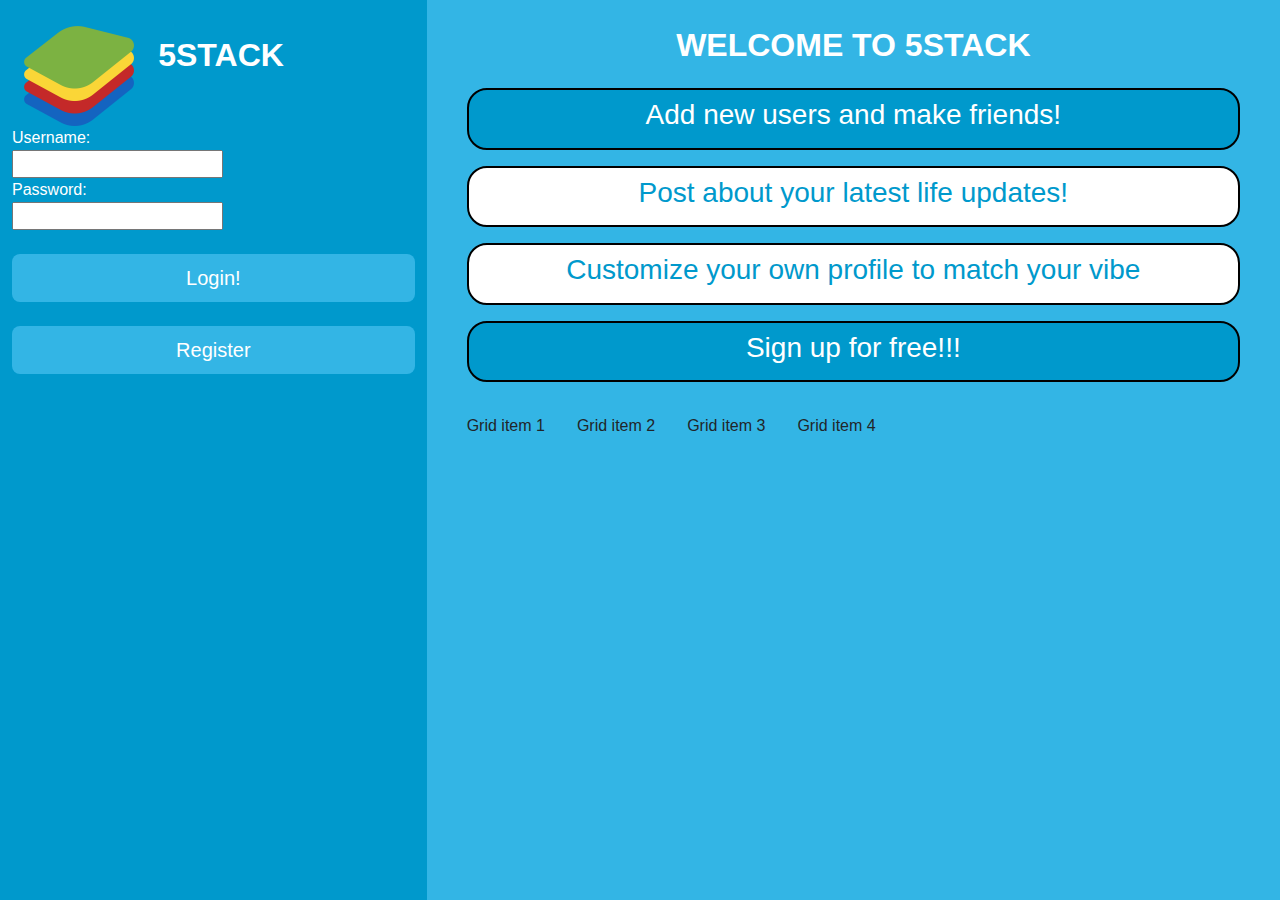
<file: index.html>
<!DOCTYPE html>

<html lang="en">

    <head>
        <bmeta charset="UTF-8">
        <title>5Stack - Welcome Page</title> 
        <!-- Author: Nick Kew, 000810762 -->
        
        <!-- Basic Bootstrap Link -->
        <link rel="stylesheet" href="https://cdn.jsdelivr.net/npm/bootstrap@5.2.3/dist/css/bootstrap.min.css"
            crossorigin="anonymous">
        <!-- Bootstrap Icons -->    
        <link rel="stylesheet" href="https://cdn.jsdelivr.net/npm/bootstrap-icons@1.10.3/font/bootstrap-icons.css">
        <style>
        * {
            box-sizing: border-box;
            margin: 0;
            padding: 0;
        }
        </style>
        <link rel="stylesheet" href="styles.css">
        <!-- <link href="styles.css" rel="stylesheet" type="text/css"> -->
        
    </head>
    
    <body>

        <div class="container-fluid">
            <div class="row">
                <div class="col-4" id="leftbox">
                    <!-- Left Menu Bar-->
                    
                    <!-- The Logo and Name -->
                    <div class="container-fluid">
                        <div class="row">
                            <div class="col-4">
                                <div>
                                    <img src="assets/images/BlueStacks_Logo2.png" alt="The Logo for 5Stack" id="logobox">
                                    
                                </div>
                            </div>
                            <div class="col-8" id="titlebox"> 
                                <h2>5STACK</h2>
                            </div>
                            
                        </div>
                    </div>

                    <!-- Login Button and Form-->

                    
                    <!-- Login Form -->
                    <div class = "loginform">
                        <form action="/action_page.php">
                            <label>Username:</label><br>
                            <input type="text" id="username" name="username"><br>
                            <label>Password:</label><br>
                            <input type="password" id="password" name="password"><br><br>
                        
                            <input type="submit" id = "loginbutton" value="Login!" class="btn btn-lg">
                            
                        </form>
                    </div>
                    <br>
                    



                    <!-- Register Button -->
                    <button type="button" id = "registerbutton" class="btn btn-lg">Register</button>



                <!-- End of Left Menu Bar -->
                </div>
                
                <div class="col-8" id="middlebox">
                <!-- Right Menu Bar -->
                   
                    
                    <div class="container-fluid text-center">
                        <div class="row">
                            <div class="col">
                                <h2>WELCOME TO 5STACK</h2>
                            </div>
                        </div>
                        
                        <!-- <div class = "grid-container">
                        <div class="col-sm-6">
                            <div class="firstbubble">
                                <h3>Add new users and make friends!</h3>
                            </div>
                        </div>

                        <div class="col-sm-6">
                            <div class="secondbubble">
                                <h3>Customize your own profile to match your vibe</h3>
                            </div>
                        </div>
                        
                        <div class="co-sm-6">
                            <div class="secondbubble">
                                <h3>Customize your own profile to match your vibe</h3>
                            </div>
                        </div>

                        <div class="col-sm-6">
                            <div class="firstbubble">
                                <h3>Sign up for free!!!</h3>
                            </div>
                        </div>

                        </div> -->


                        <!-- <div class="grid gap-3">
                            <div class="row">
                                <div class="p-2 g-col-6">
                                    <div class="firstbubble">
                                        <h3>Add new users and make friends!</h3>
                                    </div>
                                </div>
                                <div class="p-2 g-col-6">
                                    <div class="secondbubble">
                                        <h3>Post about your latest life updates!</h3>
                                    </div>
                                </div>
                            </div>
    
                            <div class="row">
                                <div class="p-2 g-col-6">
                                    <div class="secondbubble">
                                        <h3>Customize your own profile to match your vibe</h3>
                                    </div>
                                </div>
                                <div class="p-2 g-col-6">
                                    <div class="firstbubble">
                                        <h3>Sign up for free!!!</h3>
                                    </div>
                                </div>
                            </div>
                        </div> -->
                        
                        <div class="mx-auto p-2">
                            <div class="grid gap-3">
                                <div class="welcomebubbles">
                                    
                                    <div class="p-2 g-col-6">
                                        <div class="firstbubble">
                                            <h3>Add new users and make friends!</h3>
                                        </div>
                                    </div>
                                
                                    <div class="p-2 g-col-6">
                                        <div class="secondbubble">
                                            <h3>Post about your latest life updates!</h3>
                                        </div>
                                    </div>
                                    
                                    <div class="p-2 g-col-6">
                                        <div class="secondbubble">
                                            <h3>Customize your own profile to match your vibe</h3>
                                        </div>
                                    </div>
                                    
                                    <div class="p-2 g-col-6">
                                        <div class="firstbubble">
                                            <h3>Sign up for free!!!</h3>
                                        </div>
                                    </div>

                                </div>
                            </div>
                        </div>

                        <div class="mx-auto p-2">
                            <div class="grid gap-3 row-gap-3" id="testclass">
                                <div class="p-2 g-col-6">Grid item 1</div>
                                <div class="p-2 g-col-6">Grid item 2</div>
                                <div class="p-2 g-col-6">Grid item 3</div>
                                <div class="p-2 g-col-6">Grid item 4</div>
                            </div>
                        </div>
                        
                        
                    </div>
                    
                <!-- End of Right Menu Bar -->
                </div>
            </div>
        </div>

    
    </body>
</html>
</file>
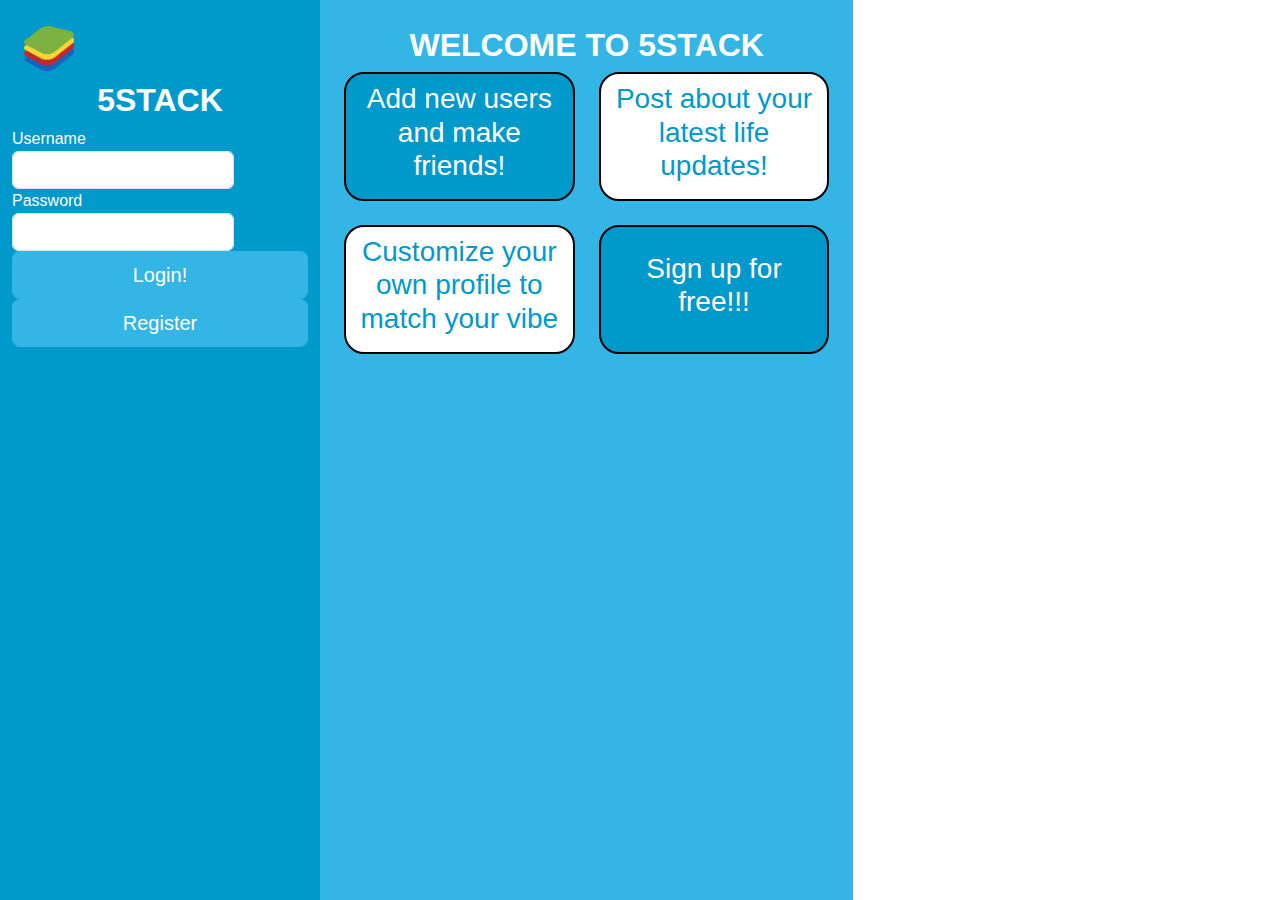
<file: frontend/website/index.html>
<!DOCTYPE html>
<html lang="en">

    <head>
        <bmeta charset="UTF-8">
        <title>5Stack - Welcome Page</title> 
        
        <!-- Basic Bootstrap Link -->
        <link rel="stylesheet" href="https://cdn.jsdelivr.net/npm/bootstrap@5.2.3/dist/css/bootstrap.min.css"
            crossorigin="anonymous">
        <!-- Bootstrap Icons -->    
        <link rel="stylesheet" href="https://cdn.jsdelivr.net/npm/bootstrap-icons@1.10.3/font/bootstrap-icons.css">

        <link rel="stylesheet" href="styles.css">
        
    </head>
    
    <body>

        <div class="container-fluid">
            <div class="row">
                <div class="col-3" id="leftbox">
                    <!-- Left Menu Bar-->
                    
                    <!-- The Logo and Name -->
                    <div class="container-fluid" id="logonamebox">
                        
                        <div id="logo">
                            <img src="..\..\assets\images\BlueStacks_Logo2.png" alt="The Logo for 5Stack" id="logobox" height="50px" width="50px">   
                        </div>

                        <div id="titlebox"> 
                            <h2>5STACK</h2>
                        </div>

                    </div>

                    <!-- Login Button and Form-->

                    
                    <!-- Login Form -->
                    <div class = "loginform">
                        <form action="/action_page.php">
                            <label for="username" class="loginLabels">Username</label>
                            <input type="text" id="username" class="form-control" name="username">
                            
                            <label for="password" class="loginLabels">Password</label>
                            <input type="password" id="password" class="form-control" name="password">
                            <!-- <label id="passwordLoginStatus"></label> -->
                        
                            <input type="submit" id="loginbutton" value="Login!" class="btn btn-lg">
                            
                        </form>
                    </div>
                    

                    <!-- Register Button -->
                    <a href="registerationPage.html"><button type="button" id="registerbutton" class="btn btn-lg">Register</button></a>



                <!-- End of Left Menu Bar -->
                </div>
                
                <div class="col-5" id="middlebox">
                <!-- Middle Menu Bar -->
                   
                    
                    <div class="container text-center">
                        <div class="row">
                            <div class="col">
                                <h2>WELCOME TO 5STACK</h2>
                            </div>
                        </div>
                        
                        <div class="row row-cols-1 row-cols-md-2 justify-content-between md-4">
                            <div class="col mb-4">
                                <div class="firstbubble">
                                    <h3>Add new users and make friends!</h3>
                                </div>
                            </div>
                                
                            <div class="col mb-4">
                                <div class="secondbubble">
                                    <h3>Post about your latest life updates!</h3>
                                </div>
                            </div>
                        </div>
                        
                        <div class="row row-cols-1 row-cols-md-2 justify-content-between">
                            <div class="col mb-4">
                                <div class="secondbubble">
                                    <h3>Customize your own profile to match your vibe</h3>
                                </div>
                            </div>
                            
                            <div class="col mb-4">
                                <div class="firstbubble">
                                    <h3>Sign up for free!!!</h3>
                                </div>
                            </div>
                        </div>                     
                        
                    </div>

                <!-- End of Middle Menu Bar -->
                </div>


                <div class="col-4" id="rightbox">
                <!-- Right Menu Bar -->
    
                
                        
                <!-- End of Right Menu Box -->
                </div>


            </div>
        </div>

    
    </body>
</html>
</file>
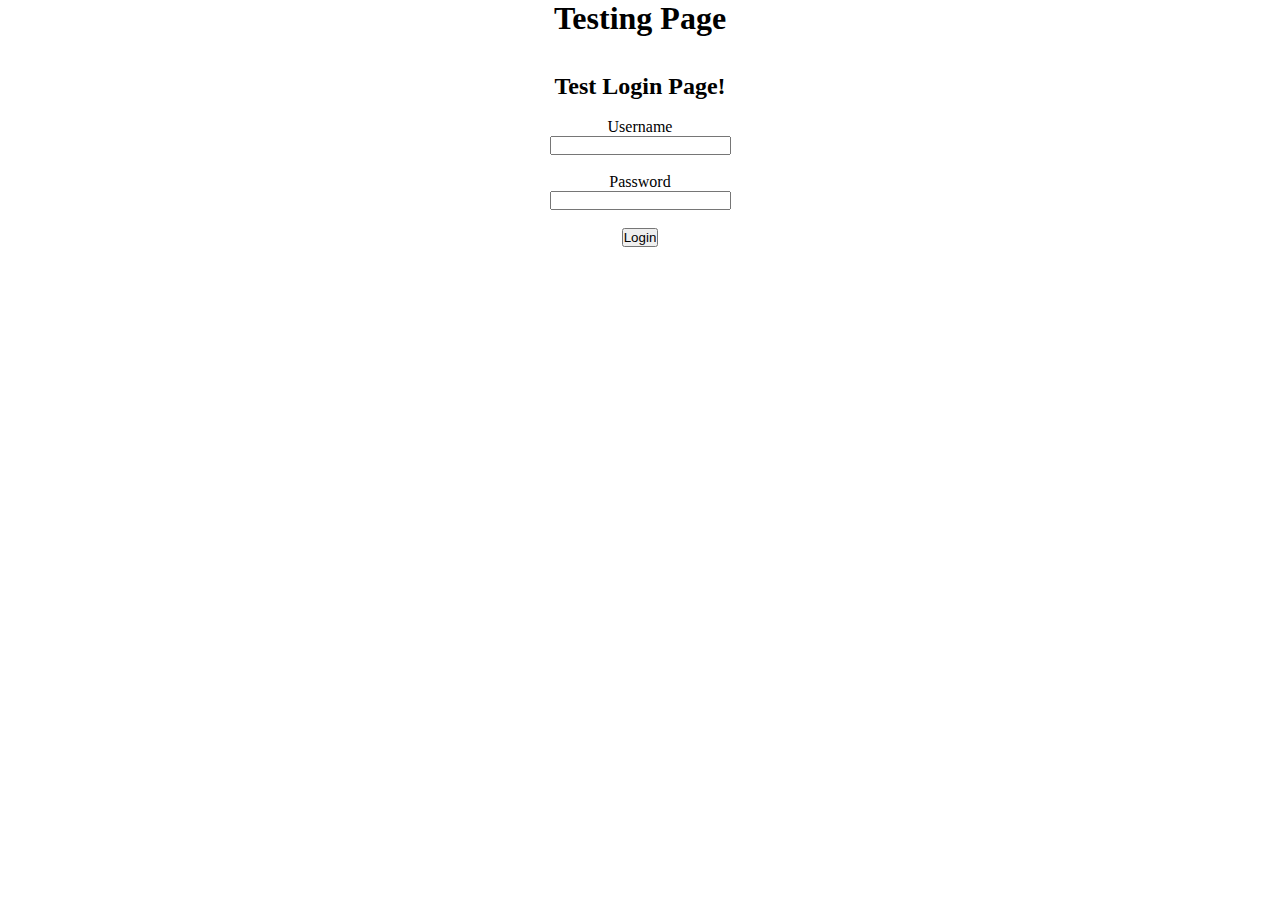
<file: loginPage.html>
<!DOCTYPE html>

<html lang="en">

    <head>
        <bmeta charset="UTF-8">
        <title>Sandy and Leslie's Apartment</title> 
        <!-- Author: Nick Kew, 000810762 -->
        <style>
        * {
            box-sizing: border-box;
            margin: 0;
            padding: 0;
        }
        </style>
        <!-- <link href="apartment_layout.css" rel="stylesheet" type="text/css">
        <link href="mobile.css" rel="stylesheet" type="text/css"> -->
        
    </head>
    
    <body>
        <div style="text-align: center;">
            <h1>Testing Page</h1>
            <br><br>
        </div>
        
        <div class = "loginForm" style="text-align: center;">
            <h2>Test Login Page!</h2>
            
            <br>

            <form>
                <label>Username</label><br>
                <input type="text" id="username" name="username">
                <br><br>
                <label>Password</label><br>
                <input type="password" id="password" name="password">
                <br><br>
                <input type="submit" name="loginButton" value="Login">
            </form>
            
            <br>

        </div>
    </body>
</html>
</file>
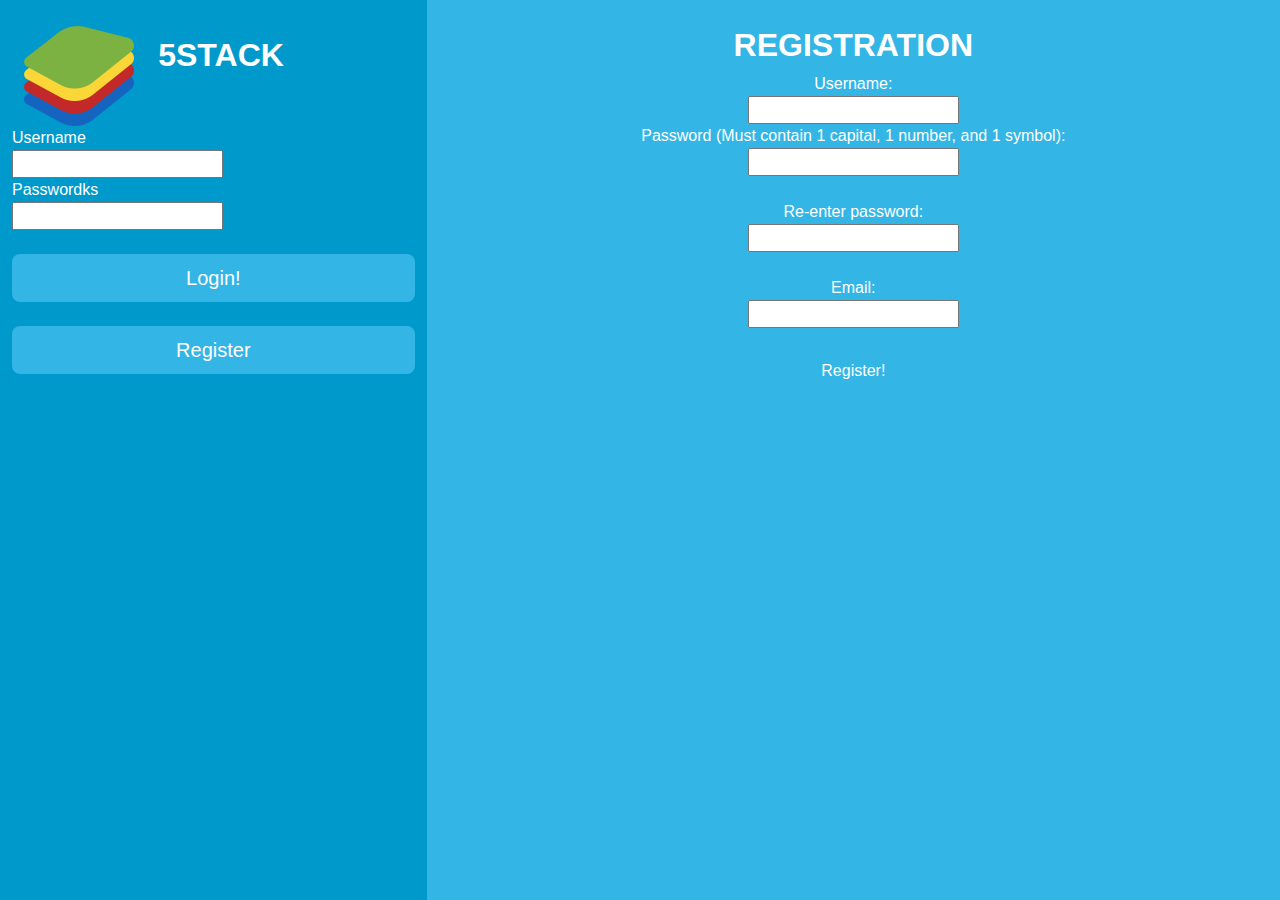
<file: registerationPage.html>
<!DOCTYPE html>

<html lang="en">

    <head>
        <bmeta charset="UTF-8">
        <title>5Stack - Welcome Page</title> 
        <!-- Author: Nick Kew, 000810762 -->
        
        <!-- Basic Bootstrap Link -->
        <link rel="stylesheet" href="https://cdn.jsdelivr.net/npm/bootstrap@5.2.3/dist/css/bootstrap.min.css"
            crossorigin="anonymous">
        <!-- Bootstrap Icons -->    
        <link rel="stylesheet" href="https://cdn.jsdelivr.net/npm/bootstrap-icons@1.10.3/font/bootstrap-icons.css">
        <style>
        * {
            box-sizing: border-box;
            margin: 0;
            padding: 0;
        }
        </style>
        <link rel="stylesheet" href="styles.css">
        <!-- <link href="styles.css" rel="stylesheet" type="text/css"> -->
        
    </head>
    
    <body>

        <div class="container-fluid">
            <div class="row">
                <div class="col-4" id="leftbox">
                    <!-- Left Menu Bar-->
                    
                    <!-- The Logo and Name -->
                    <div class="container-fluid">
                        <div class="row">
                            <div class="col-4">
                                <div>
                                    <img src="assets/images/BlueStacks_Logo2.png" alt="The Logo for 5Stack" id="logobox">
                                    
                                </div>
                            </div>
                            <div class="col-8" id="titlebox"> 
                                <h2>5STACK</h2>
                            </div>
                            
                        </div>
                    </div>

                    <!-- Login Button and Form-->

                    
                    <!-- Login Form -->
                    <div class = "loginform">
                        <form action="/action_page.php">
                            <label>Username</label><br>
                            <input type="text" id="username" name="username"><br>
                            <label>Passwordks</label><br>
                            <input type="password" id="password" name="password"><br><br>
                        
                            <input type="submit" id = "loginbutton" value="Login!" class="btn btn-lg">
                            
                        </form>
                    </div>
                    <br>
                    



                    <!-- Register Button -->
                    <button type="button" id = "registerbutton" class="btn btn-lg">Register</button>



                <!-- End of Left Menu Bar -->
                </div>
                
                <div class="col-8" id="middlebox">
                <!-- Right Menu Bar -->
                   
                    
                    <div class="container-fluid text-center">
                        <div class="row">
                            <div class="col">
                                <h2>REGISTRATION</h2>
                            </div>
                        </div>
                        <div class = "registerationform">
                            <form action="/action_page.php">
                                <label>Username:</label><br>
                                <input type="text" id="username" name="username"><br>
                                <label>Password (Must contain 1 capital, 1 number, and 1 symbol):</label><br>
                                <input type="password" id="password1" name="password1"><br><br>
                                <label> Re-enter password:</label><br>
                                <input type="password" id="password2" name="password2"><br><br>
                                <label>Email:</label><br>
                                <input type="email" id="email" name="email"><br><br>
                                <input type="submit" id = "loginbutton" value="Register!" class="btn btn-md">
                            </form>
                        </div>
                        
                        
                        
                        
                    </div>
                    
                <!-- End of Right Menu Bar -->
                </div>
            </div>
        </div>

    
    </body>
</html>
</file>
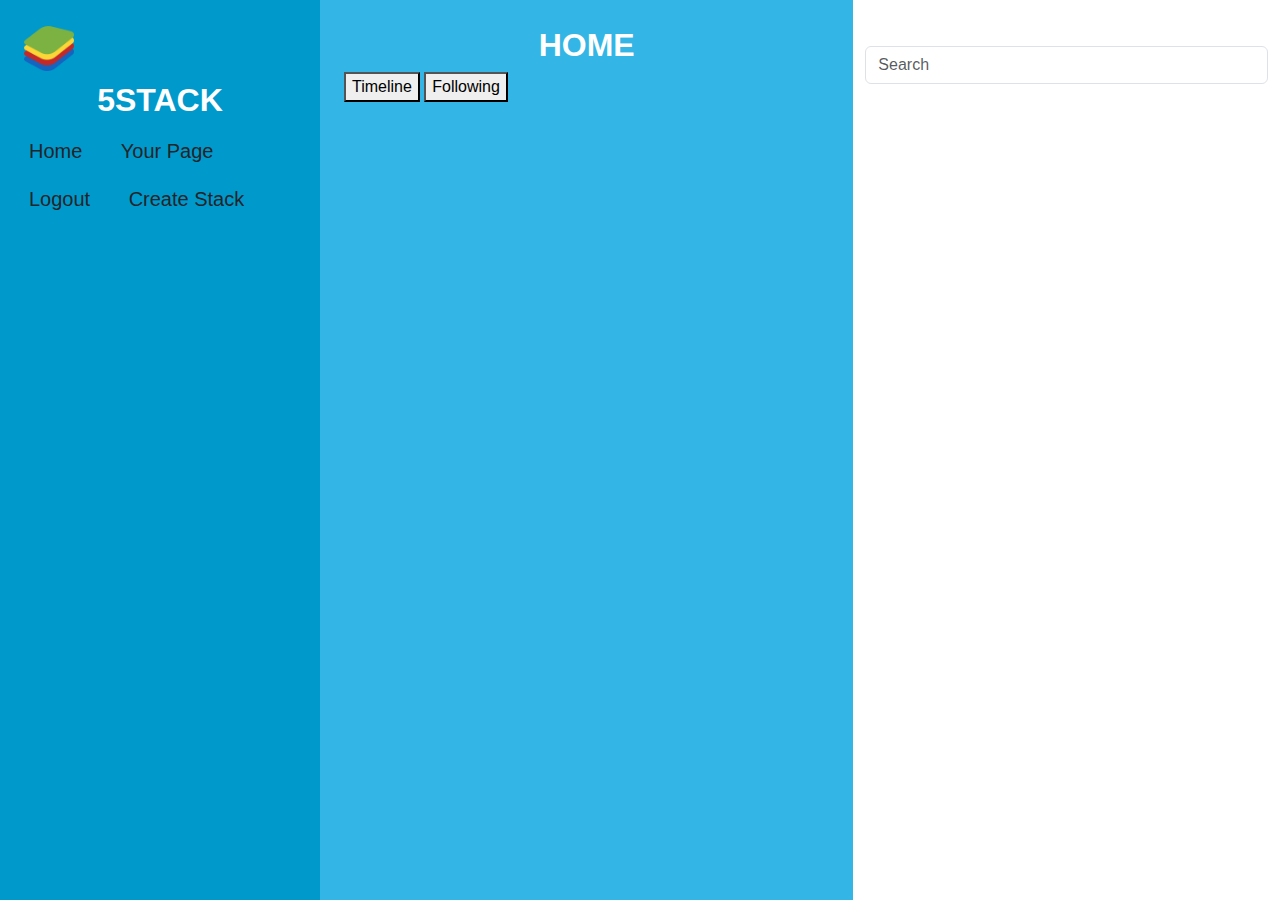
<file: frontend/website/home.html>
<!DOCTYPE html>
<html lang="en">

    <head>
        <meta charset="UTF-8">
        <title>5Stack - Home Page</title> 

        
        <!-- Basic Bootstrap Link -->
        <link rel="stylesheet" href="https://cdn.jsdelivr.net/npm/bootstrap@5.2.3/dist/css/bootstrap.min.css"
            crossorigin="anonymous">
        <!-- Bootstrap Icons -->    
        <link rel="stylesheet" href="https://cdn.jsdelivr.net/npm/bootstrap-icons@1.10.3/font/bootstrap-icons.css">
        
        <link rel="stylesheet" href="styles.css">
        
    </head>
    
    <body>

        <div class="container-fluid">
            <div class="row">
                <!-- Menu Row -->
                <div class="col-3" id="leftbox">
                    <!-- Left Menu Bar-->

                    <!-- The Logo and Name -->
                    <div class="container-fluid" id="logonamebox">
                        
                        <div id="logo">
                            <img src="..\..\assets\images\BlueStacks_Logo2.png" alt="The Logo for 5Stack" id="logobox" height="50px" width="50px">   
                        </div>

                        <div id="titlebox"> 
                            <h2>5STACK</h2>
                        </div>

                    </div>

                    <div class="leftbarbuttonscontainer">
                        <!-- Home Button -->
                        <button type="button" id="homebutton" class="btn btn-lg" onclick="window.location.href = 'file:///C:/XAMPP/htdocs/Portfolio-Project/frontend/website/index.html' ">
                            Home
                        </button>
                        
                        <!-- Your Page Button -->
                        <button type="button" id="yourpagebutton" class="btn btn-lg" onclick="window.location.href = 'file:///C:/XAMPP/htdocs/Portfolio-Project/frontend/website/index.html' ">
                            Your Page
                        </button>
                        
                        <!-- Logout Button -->
                        <button type="button" id="logoutbutton" class="btn btn-lg" onclick="window.location.href = 'file:///C:/XAMPP/htdocs/Portfolio-Project/frontend/website/index.html' ">
                            Logout
                        </button>
                        
                        
                        <!-- Create Stack Button -->
                        <button type="button" id="createstackbutton" class="btn btn-lg" onclick="window.location.href = 'file:///C:/XAMPP/htdocs/Portfolio-Project/frontend/website/index.html' ">
                            Create Stack
                        </button>
                    </div>



                <!-- End of Left Menu Bar -->
                </div>
                
                <div class="col-5" id="middlebox">
                <!-- Middle Menu Bar -->
                   
                    
                    <div class="container-fluid">
                        <div class="row">
                            <div class="col">
                                <h2>HOME</h2>
                            </div>
                        </div>

                        <div class="homebuttoncontainer">
                            <button type="button" id="timelinebutton" onclick="window.location.href = 'file:///C:/XAMPP/htdocs/Portfolio-Project/frontend/website/index.html' ">
                                Timeline
                            </button>
                            
                            <button type="button" id="followingbutton" onclick="window.location.href = 'file:///C:/XAMPP/htdocs/Portfolio-Project/frontend/website/index.html' ">
                                Following
                            </button>
                        </div>
        
                        
                    </div>
                    
                <!-- End of Middle Menu Bar -->
                </div>

                <div class="col-4" id="rightbox">
                <!-- Right Menu Bar -->

                <h2>SEARCH</h2>
                <form action="searchPage.html">
                    <input type="text" id="search" class="form-control" name="search" placeholder="Search">
                </form>
                    
                <!-- End of Right Menu Box -->
                </div>
            <!-- End of Menu Row  -->
            </div>
        </div>

    
    </body>
</html>
</file>
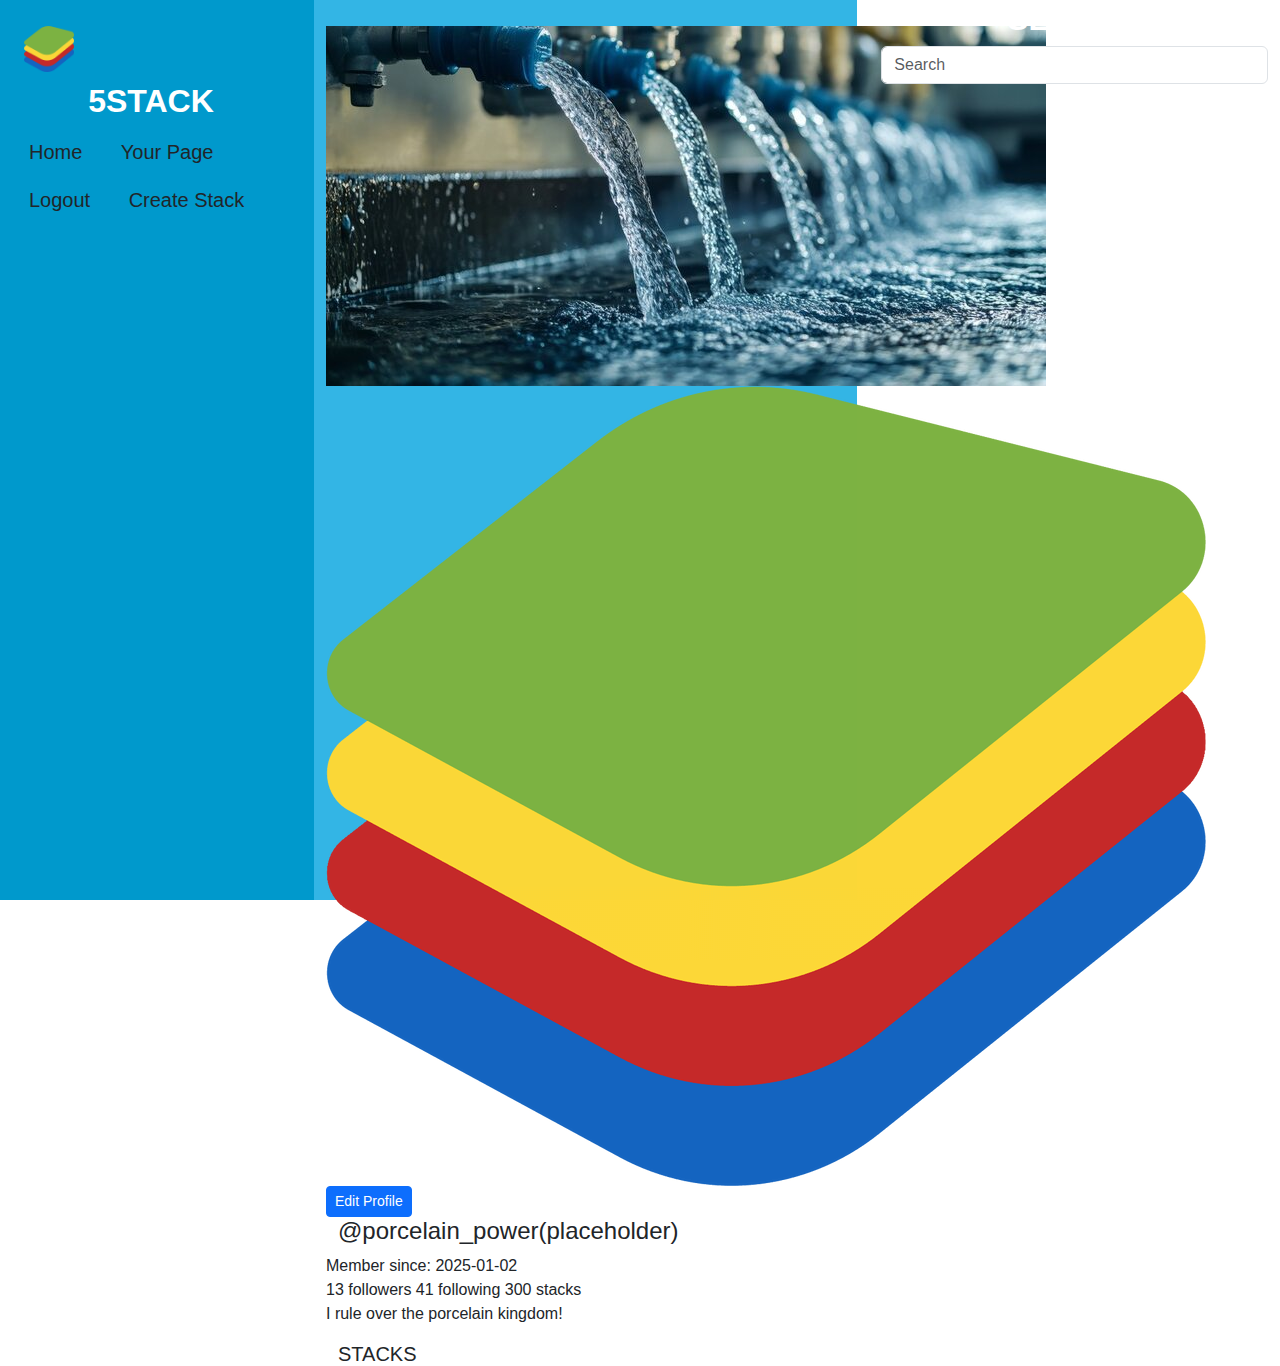
<file: frontend/website/myprofile.html>
<!DOCTYPE html>
<html lang="en">

    <head>
        <meta charset="UTF-8">
        <title>5Stack - Welcome Page</title> 


        <!-- Basic Bootstrap Link -->
        <link href="https://cdn.jsdelivr.net/npm/bootstrap@5.3.3/dist/css/bootstrap.min.css" rel="stylesheet" integrity="sha384-QWTKZyjpPEjISv5WaRU9OFeRpok6YctnYmDr5pNlyT2bRjXh0JMhjY6hW+ALEwIH" crossorigin="anonymous">
        <!-- Bootstrap Icons -->    
        <link rel="stylesheet" href="https://cdn.jsdelivr.net/npm/bootstrap-icons@1.10.3/font/bootstrap-icons.css">
        <!-- Site Styling -->
        <link rel="stylesheet" href="styles.css">

        <script src="https://cdn.jsdelivr.net/npm/bootstrap@5.3.3/dist/js/bootstrap.bundle.min.js" integrity="sha384-YvpcrYf0tY3lHB60NNkmXc5s9fDVZLESaAA55NDzOxhy9GkcIdslK1eN7N6jIeHz" crossorigin="anonymous"></script>    
    </head>
    
    <body>

        <div class="row">
            <!-- Left Menu Bar-->
            <div class="col-3" id="leftbox">
                <div class="container-fluid">

                    <!-- The Logo and Name -->
                    <div class="container-fluid" id="logonamebox">
                        
                        <div id="logo">
                            <img src="..\..\assets\images\BlueStacks_Logo2.png" alt="The Logo for 5Stack" id="logobox" height="50px" width="50px">   
                        </div>

                        <div id="titlebox"> 
                            <h2>5STACK</h2>
                        </div>

                    </div>

                    <div class="leftbarbuttonscontainer">
                        <!-- Home Button -->
                        <button type="button" id="homebutton" class="btn btn-lg" onclick="window.location.href = 'file:///C:/XAMPP/htdocs/Portfolio-Project/frontend/website/index.html' ">
                            Home
                        </button>
                        
                        <!-- Your Page Button -->
                        <button type="button" id="yourpagebutton" class="btn btn-lg" onclick="window.location.href = 'file:///C:/XAMPP/htdocs/Portfolio-Project/frontend/website/index.html' ">
                            Your Page
                        </button>
                        
                        <!-- Logout Button -->
                        <button type="button" id="logoutbutton" class="btn btn-lg" onclick="window.location.href = 'file:///C:/XAMPP/htdocs/Portfolio-Project/frontend/website/index.html' ">
                            Logout
                        </button>
                        
                        
                        <!-- Create Stack Button -->
                        <button type="button" id="createstackbutton" class="btn btn-lg" onclick="window.location.href = 'file:///C:/XAMPP/htdocs/Portfolio-Project/frontend/website/index.html' ">
                            Create Stack
                        </button>
                    </div>

                </div>

                <!-- End of Left Menu Bar -->
            </div>
                
            <div class="col-5" id="middlebox">
                    <!-- Middle Menu Bar -->
                    
                    <!-- PROFILE HEADER IMAGE -->
                    <div class="profileheaderbox">
                        <!-- REMOVE IF IT CAUSES ISSUES, THOUGHT IT WOULD BE FUNEE -->
                        <img src="..\..\assets\images\water.jpg" alt="the user's header picture" id="profileheader">
                    </div>

                    <!-- USER INFO -->
                    <div class="userheader">

                        <div class="picturebuttonsbox">
                            <!-- PROFILE PIC -->
                            <div class="profilepicturebox">
                                <img src="..\..\assets\images\BlueStacks_Logo2.png" alt="The Logo for 5Stack" class="profilepicture">        
                            </div>
                            
                            <!-- Button trigger edit profile modal -->
                            <div id="editProfileButtonBox">
                                <button type="button" class="btn btn-primary btn-sm" id="editProfileButton" data-bs-toggle="modal" data-bs-target="#editProfileModal">Edit Profile</button>
                            </div>
                        </div>

                        <!-- PROFILE NAME -->
                        <div class="container-fluid" id="profilenamebox"> 
                            <h4 id="profilename">
                                @porcelain_power(placeholder)
                            </h4>
                        </div>
                        
                        
                        <!-- TIME JOINED -->
                        <div id="timejoinedbox">
                            <span>Member since: 
                                <span id="timejoined">
                                    2025-01-02
                                </span> 
                            </span>
                        </div>
                        
                        <!-- TOTAL STACKS(Posts) -->
                        <div id="userdetailsbox">
                            <span id="userfollowerscount">13</span>
                            <span id="userfollowers">followers</span>

                            <span id="userfollowingcount">41</span>
                            <span id="userfollowing">following</span>
                            
                            <span id="userstackscount">300</span>
                            <span id="userstacks">stacks</span>
                        </div>
                        
                        <!-- BIO -->
                        <div id="bio">
                            <p>I rule over the porcelain kingdom!</p>
                        </div>

                    </div>
                                

                        


                    <!-- USER STACKS (Posts) -->
                    <div class="container-fluid" id="stacksbox">
                        
                        <h5>STACKS</h5>

                    </div>


                
                
            <!-- End of Middle Menu Bar -->
            </div>


            <div class="col-4" id="rightbox">
                <!-- Right Menu Bar -->
                <div class="container-fluid">
                    
                    <h2>SEARCH</h2>
                    <form action="searchPage.html">
                        <input type="search" id="search" class="form-control" name="search" placeholder="Search">
                    </form>
                    
                    
                </div>
                        
            <!-- End of Right Menu Box -->
            </div>


            </div>

            <!-- End of Row -->
        </div>

        <!-- Modal -->
        <div class="modal fade" id="editProfileModal" tabindex="-1" aria-labelledby="exampleModalLabel" aria-hidden="true">
            <div class="modal-dialog">
            <div class="modal-content">
                <div class="modal-header">
                <h1 class="modal-title fs-5" id="exampleModalLabel">Edit My Profile</h1>
                <button type="button" class="btn-close" data-bs-dismiss="modal" aria-label="Close"></button>
                </div>
                <div class="modal-body">
                    <!-- PROFILE HEADER IMAGE -->
                    <div class="profileheaderbox">
                        <!-- REMOVE IF IT CAUSES ISSUES, THOUGHT IT WOULD BE FUNEE -->
                        <img src="..\..\assets\images\water.jpg" alt="the user's header picture" id="profileheader">
                    </div>

                    <!-- USER INFO -->
                    <div class="userheader">

                        <div class="picturebuttonsbox">
                            <!-- PROFILE PIC -->
                            <div class="profilepicturebox">
                                <img src="..\..\assets\images\BlueStacks_Logo2.png" alt="The Logo for 5Stack" class="profilepicture">        
                            </div>
                        </div>

                    </div>
                    
                    <div class="editprofileform">
                        <form action="/action_page.php">
                            <label for="displayname" class="editprofileLabels">Display Name</label><br>
                            <input type="text" id="displayname" class="form-control" name="displayname" placeholder="John Smith">
                            
                            <label for="password" class="editprofileLabels">About You</label><br>
                            <textarea id="userdescription" class="form-control" name="userdescription" rows="4" maxlength="300" placeholder="I like foxes..."></textarea>
                            
                            <!-- <input type="submit" id="loginbutton" value="Login!" class="btn btn-lg"> -->
                            <button type="submit" class="btn btn-primary" id="saveprofilebutton">Save changes</button>
                            
                        </form>
                    </div>

                </div>
                <div class="modal-footer">
                <button type="button" class="btn btn-secondary" data-bs-dismiss="modal" id="closeprofilebutton">Close</button>
                </div>
            </div>
            </div>
        </div>

    
    </body>
</html>
</file>
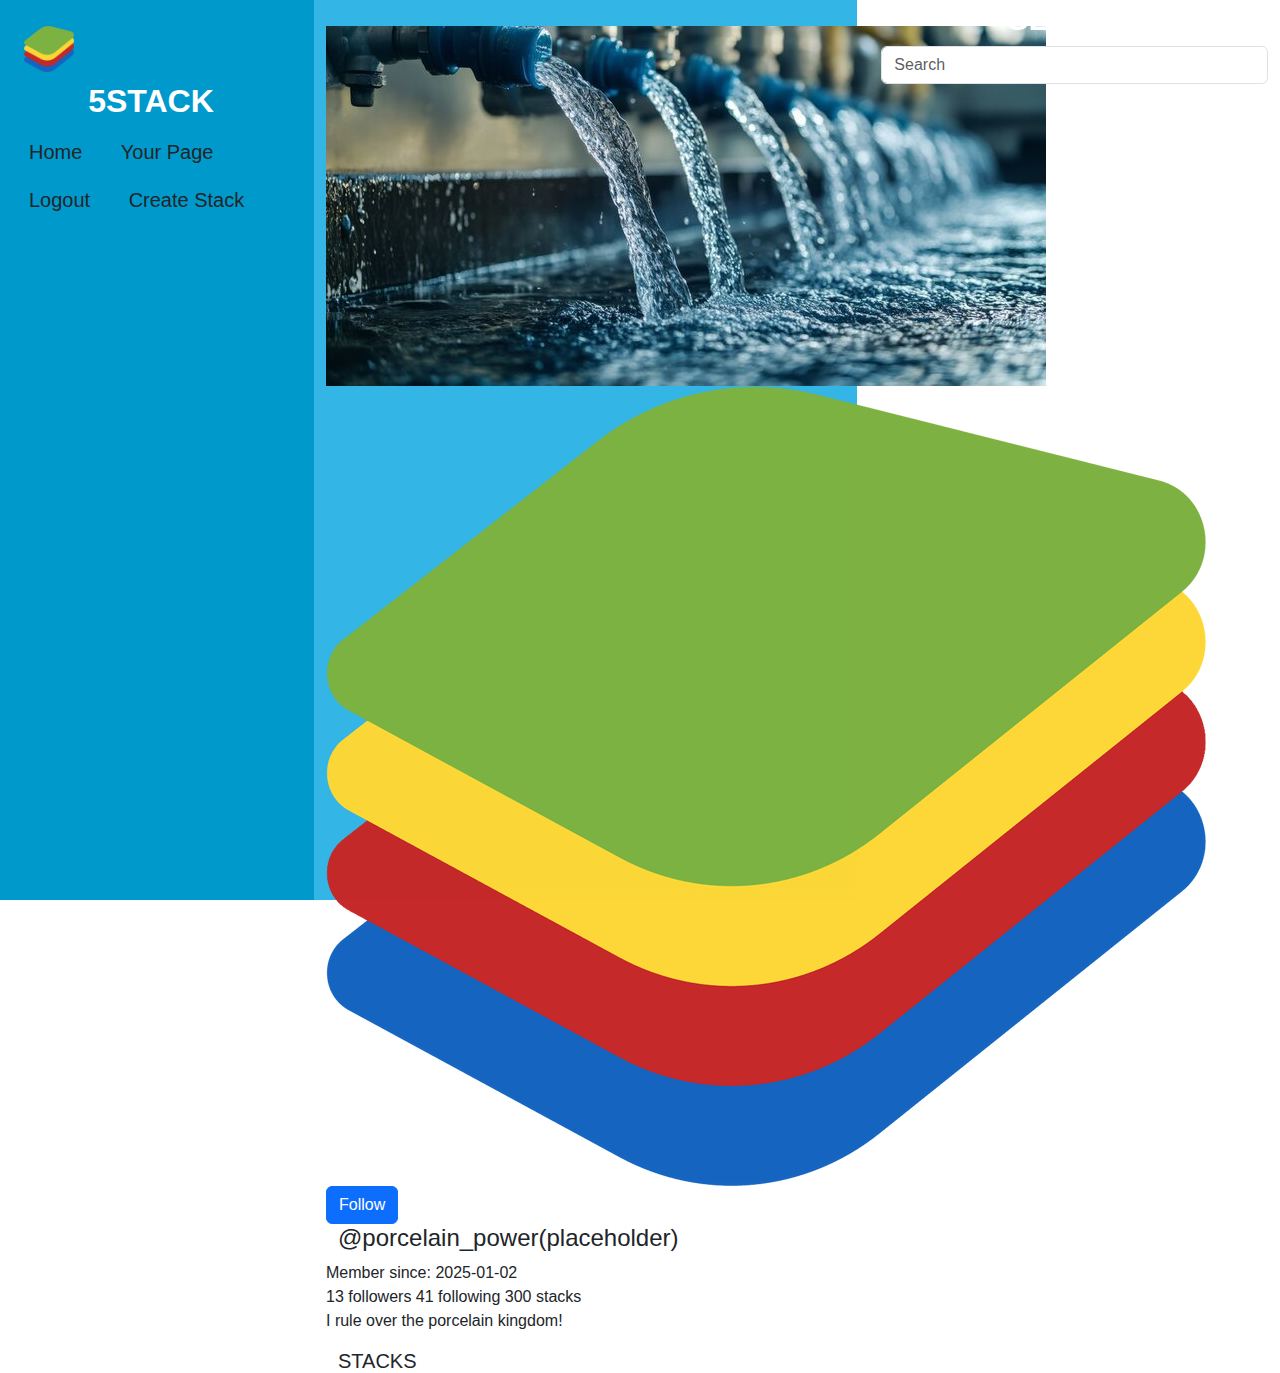
<file: frontend/website/profile.html>
<!DOCTYPE html>
<html lang="en">

    <head>
        <meta charset="UTF-8">
        <title>5Stack - Welcome Page</title> 


        <!-- Basic Bootstrap Link -->
        <link href="https://cdn.jsdelivr.net/npm/bootstrap@5.3.3/dist/css/bootstrap.min.css" rel="stylesheet" integrity="sha384-QWTKZyjpPEjISv5WaRU9OFeRpok6YctnYmDr5pNlyT2bRjXh0JMhjY6hW+ALEwIH" crossorigin="anonymous">
        <!-- Bootstrap Icons -->    
        <link rel="stylesheet" href="https://cdn.jsdelivr.net/npm/bootstrap-icons@1.10.3/font/bootstrap-icons.css">
        <!-- Site Styling -->
        <link rel="stylesheet" href="styles.css">

        <script src="https://cdn.jsdelivr.net/npm/bootstrap@5.3.3/dist/js/bootstrap.bundle.min.js" integrity="sha384-YvpcrYf0tY3lHB60NNkmXc5s9fDVZLESaAA55NDzOxhy9GkcIdslK1eN7N6jIeHz" crossorigin="anonymous"></script>    
    </head>
    
    <body>

        <div class="row">
            <!-- Left Menu Bar-->
            <div class="col-3" id="leftbox">
                <div class="container-fluid">

                    <!-- The Logo and Name -->
                    <div class="container-fluid" id="logonamebox">
                        
                        <div id="logo">
                            <img src="..\..\assets\images\BlueStacks_Logo2.png" alt="The Logo for 5Stack" id="logobox" height="50px" width="50px">   
                        </div>

                        <div id="titlebox"> 
                            <h2>5STACK</h2>
                        </div>

                    </div>

                    <div class="leftbarbuttonscontainer">
                        <!-- Home Button -->
                        <button type="button" id="homebutton" class="btn btn-lg" onclick="window.location.href = 'file:///C:/XAMPP/htdocs/Portfolio-Project/frontend/website/index.html' ">
                            Home
                        </button>
                        
                        <!-- Your Page Button -->
                        <button type="button" id="yourpagebutton" class="btn btn-lg" onclick="window.location.href = 'file:///C:/XAMPP/htdocs/Portfolio-Project/frontend/website/index.html' ">
                            Your Page
                        </button>
                        
                        <!-- Logout Button -->
                        <button type="button" id="logoutbutton" class="btn btn-lg" onclick="window.location.href = 'file:///C:/XAMPP/htdocs/Portfolio-Project/frontend/website/index.html' ">
                            Logout
                        </button>
                        
                        
                        <!-- Create Stack Button -->
                        <button type="button" id="createstackbutton" class="btn btn-lg" onclick="window.location.href = 'file:///C:/XAMPP/htdocs/Portfolio-Project/frontend/website/index.html' ">
                            Create Stack
                        </button>
                    </div>

                </div>

                <!-- End of Left Menu Bar -->
            </div>
                
            <div class="col-5" id="middlebox">
                    <!-- Middle Menu Bar -->
                    
                    <!-- PROFILE HEADER IMAGE -->
                    <div id="profileheaderbox">
                        <!-- REMOVE IF IT CAUSES ISSUES, THOUGHT IT WOULD BE FUNEE -->
                        <img src="..\..\assets\images\water.jpg" alt="the user's header picture" id="profileheader">
                    </div>

                    <!-- USER INFO -->
                    <div id="userheader">

                        <div class="picturebuttonsbox">
                            <!-- PROFILE PIC -->
                            <div class="profilepicturebox">
                                <img src="..\..\assets\images\BlueStacks_Logo2.png" alt="The Logo for 5Stack" class="profilepicture">        
                            </div>
                            
                            <!-- Button trigger edit profile modal -->
                            <div id="editProfileButtonBox">
                                <button type="button" class="btn btn-primary" id="followButton">Follow</button>
                            </div>
                        </div>

                        <!-- PROFILE NAME -->
                        <div class="container-fluid" id="profilenamebox"> 
                            <h4 id="profilename">
                                @porcelain_power(placeholder)
                            </h4>
                        </div>
                        
                        
                        <!-- TIME JOINED -->
                        <div id="timejoinedbox">
                            <span>Member since: 
                                <span id="timejoined">
                                    2025-01-02
                                </span> 
                            </span>
                        </div>
                        
                        <!-- TOTAL STACKS(Posts) -->
                        <div id="userdetailsbox">
                            <span id="userfollowerscount">13</span>
                            <span id="userfollowers">followers</span>

                            <span id="userfollowingcount">41</span>
                            <span id="userfollowing">following</span>
                            
                            <span id="userstackscount">300</span>
                            <span id="userstacks">stacks</span>
                        </div>
                        
                        <!-- BIO -->
                        <div id="bio">
                            <p>I rule over the porcelain kingdom!</p>
                        </div>

                    </div>
                                

                        


                    <!-- USER STACKS (Posts) -->
                    <div class="container-fluid" id="stacksbox">
                        
                        <h5>STACKS</h5>

                    </div>


                
                
            <!-- End of Middle Menu Bar -->
            </div>


            <div class="col-4" id="rightbox">
                <!-- Right Menu Bar -->
                <div class="container-fluid">
                    
                    <h2>SEARCH</h2>
                    <form action="searchPage.html">
                        <input type="search" id="search" class="form-control" name="search" placeholder="Search">
                    </form>
                    
                    
                </div>
                        
            <!-- End of Right Menu Box -->
            </div>


            </div>

            <!-- End of Row -->
        </div>
    
    </body>
</html>
</file>
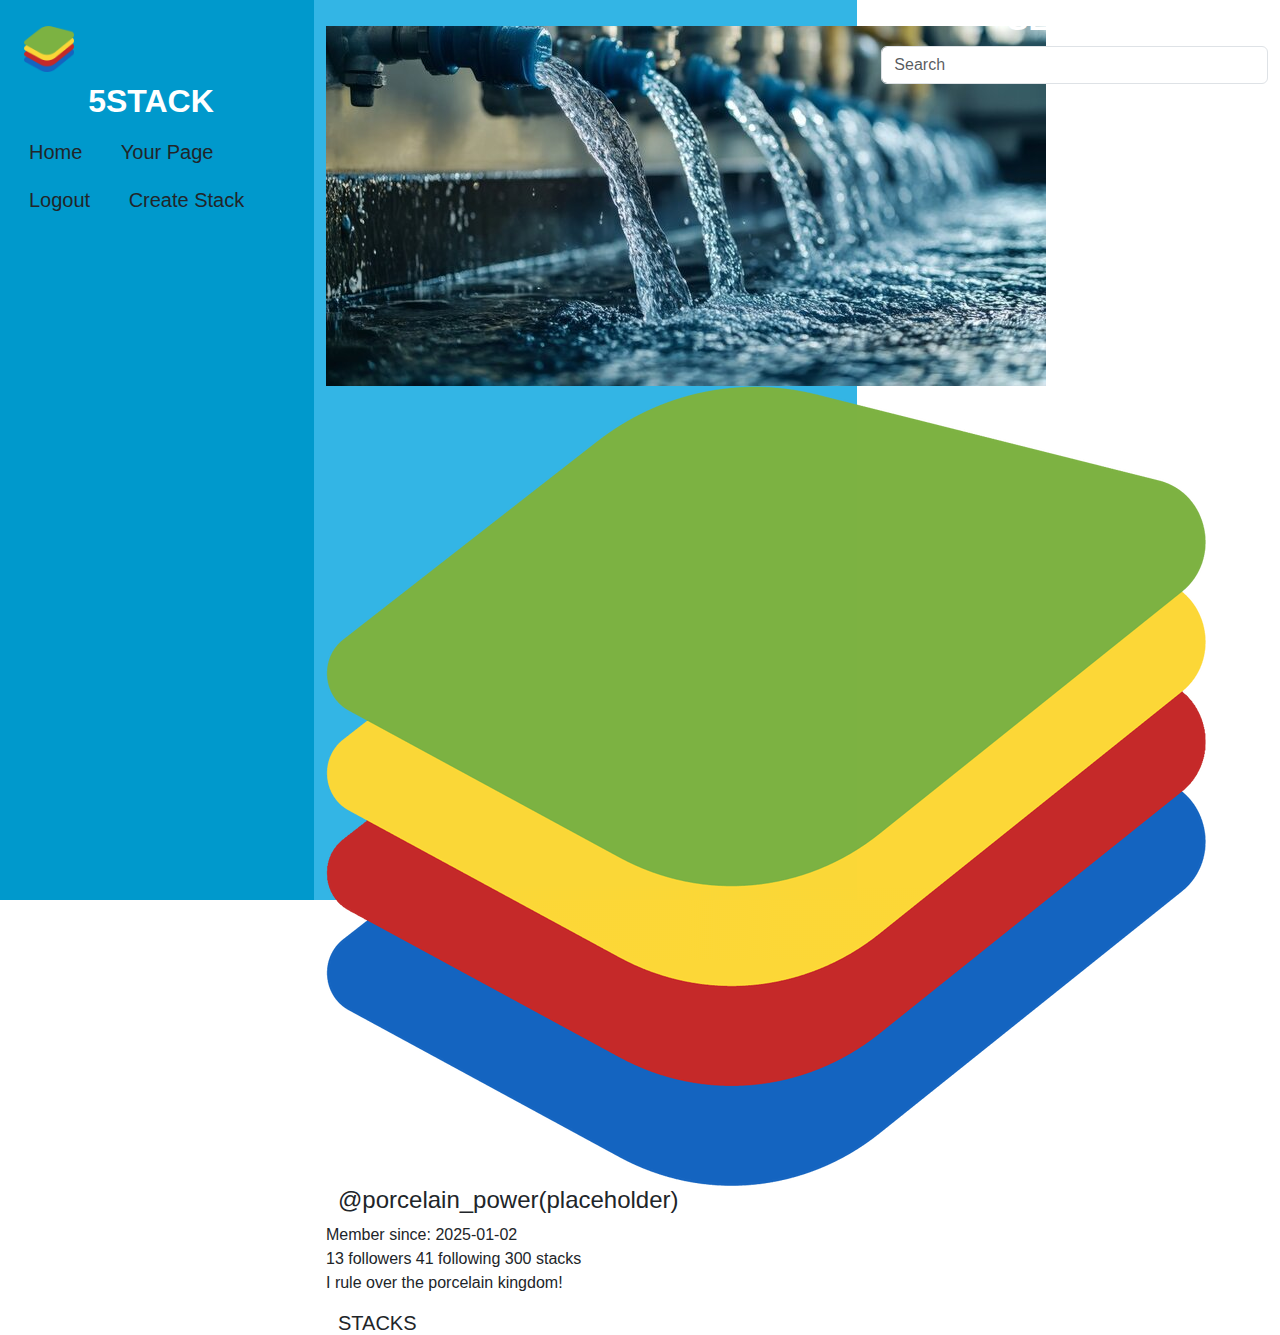
<file: frontend/website/profilePage.html>
<!DOCTYPE html>
<html lang="en">

    <head>
        <meta charset="UTF-8">
        <title>5Stack - Welcome Page</title> 

        
        <!-- Basic Bootstrap Link -->
        <link rel="stylesheet" href="https://cdn.jsdelivr.net/npm/bootstrap@5.2.3/dist/css/bootstrap.min.css"
            crossorigin="anonymous">
        <!-- Bootstrap Icons -->    
        <link rel="stylesheet" href="https://cdn.jsdelivr.net/npm/bootstrap-icons@1.10.3/font/bootstrap-icons.css">

        <link rel="stylesheet" href="styles.css">
        
    </head>
    
    <body>

        <div class="row">
            <!-- Left Menu Bar-->
            <div class="col-3" id="leftbox">
                <div class="container-fluid">

                    <!-- The Logo and Name -->
                    <div class="container-fluid" id="logonamebox">
                        
                        <div id="logo">
                            <img src="..\..\assets\images\BlueStacks_Logo2.png" alt="The Logo for 5Stack" id="logobox" height="50px" width="50px">   
                        </div>

                        <div id="titlebox"> 
                            <h2>5STACK</h2>
                        </div>

                    </div>

                    <div class="leftbarbuttonscontainer">
                        <!-- Home Button -->
                        <button type="button" id="homebutton" class="btn btn-lg" onclick="window.location.href = 'file:///C:/XAMPP/htdocs/Portfolio-Project/frontend/website/index.html' ">
                            Home
                        </button>
                        
                        <!-- Your Page Button -->
                        <button type="button" id="yourpagebutton" class="btn btn-lg" onclick="window.location.href = 'file:///C:/XAMPP/htdocs/Portfolio-Project/frontend/website/index.html' ">
                            Your Page
                        </button>
                        
                        <!-- Logout Button -->
                        <button type="button" id="logoutbutton" class="btn btn-lg" onclick="window.location.href = 'file:///C:/XAMPP/htdocs/Portfolio-Project/frontend/website/index.html' ">
                            Logout
                        </button>
                        
                        
                        <!-- Create Stack Button -->
                        <button type="button" id="createstackbutton" class="btn btn-lg" onclick="window.location.href = 'file:///C:/XAMPP/htdocs/Portfolio-Project/frontend/website/index.html' ">
                            Create Stack
                        </button>
                    </div>

                </div>

                <!-- End of Left Menu Bar -->
            </div>
                
            <div class="col-5" id="middlebox">
                    <!-- Middle Menu Bar -->
                    
                    <!-- PROFILE HEADER IMAGE -->
                    <div id="profileheaderbox">
                        <!-- REMOVE IF IT CAUSES ISSUES, THOUGHT IT WOULD BE FUNEE -->
                        <img src="..\..\assets\images\water.jpg" alt="the user's header picture" id="profileheader">
                    </div>

                    <!-- USER INFO -->
                    <div id="userheader">


                        <!-- PROFILE PIC -->
                        <div class="profilepicturebox">
                            <img src="..\..\assets\images\BlueStacks_Logo2.png" alt="The Logo for 5Stack" class="profilepicture">        
                        </div>
                        
                        <!-- PROFILE NAME -->
                        <div class="container-fluid" id="profilenamebox"> 
                            <h4 id="profilename">
                                @porcelain_power(placeholder)
                            </h4>
                        </div>
                        
                        
                        <!-- TIME JOINED -->
                        <div id="timejoinedbox">
                            <span>Member since: 
                                <span id="timejoined">
                                    2025-01-02
                                </span> 
                            </span>
                        </div>
                        
                        <!-- TOTAL STACKS(Posts) -->
                        <div id="userdetailsbox">
                            <span id="userfollowerscount">13</span>
                            <span id="userfollowers">followers</span>

                            <span id="userfollowingcount">41</span>
                            <span id="userfollowing">following</span>
                            
                            <span id="userstackscount">300</span>
                            <span id="userstacks">stacks</span>
                        </div>
                        
                        <!-- BIO -->
                        <div id="bio">
                            <p>I rule over the porcelain kingdom!</p>
                        </div>

                    </div>
                                

                        


                    <!-- USER STACKS (Posts) -->
                    <div class="container-fluid" id="stacksbox">
                        
                        <h5>STACKS</h5>

                    </div>


                
                
            <!-- End of Middle Menu Bar -->
            </div>


            <div class="col-4" id="rightbox">
                <!-- Right Menu Bar -->
                <div class="container-fluid">
                    
                    <h2>SEARCH</h2>
                    <form action="searchPage.html">
                        <input type="search" id="search" class="form-control" name="search" placeholder="Search">
                    </form>
                    
                    
                </div>
                        
            <!-- End of Right Menu Box -->
            </div>


            </div>

            <!-- End of Row -->
        </div>

    
    </body>
</html>
</file>
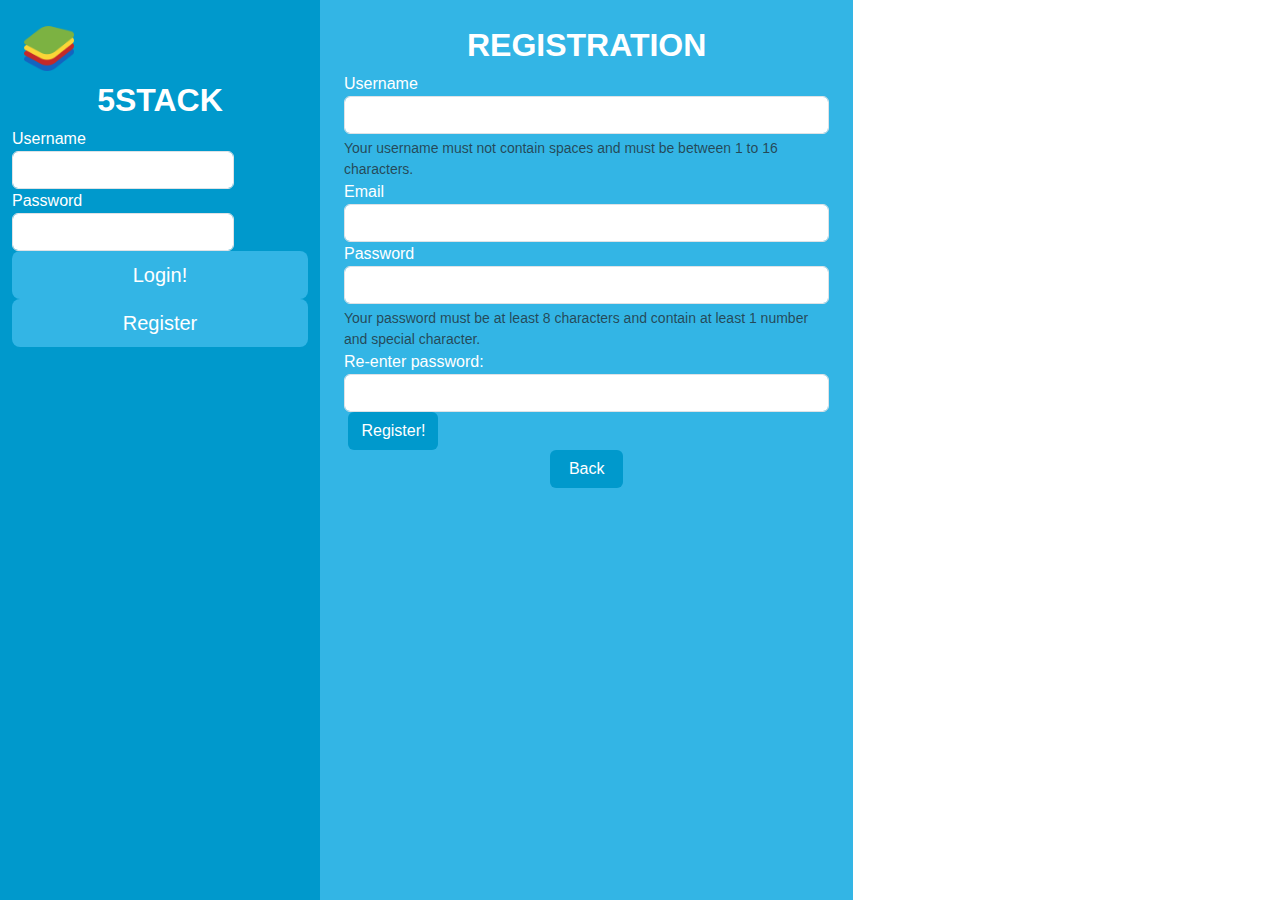
<file: frontend/website/registeration.html>
<!DOCTYPE html>
<!-- HI NICK!!!!!!!!!!!!!!!!!!!!!!!!!!!!!!!!!!!!!!!!!!! -->
<!-- HIIIIIIIIIIIIIIIIII -->
<!-- THIS HTML STUFF AMIRIGHT????? -->
 <!-- UNFORTUNATELY, YOURE RIGHT -->
  <!-- i <3 U uwu -->
<html lang="en">

    <head>
        <meta charset="UTF-8">
        <title>5Stack - Registration Page</title> 
        <!-- Author: Nick Kew, 000810762 -->
        
        <!-- Basic Bootstrap Link -->
        <link rel="stylesheet" href="https://cdn.jsdelivr.net/npm/bootstrap@5.2.3/dist/css/bootstrap.min.css"
            crossorigin="anonymous">
        <!-- Bootstrap Icons -->    
        <link rel="stylesheet" href="https://cdn.jsdelivr.net/npm/bootstrap-icons@1.10.3/font/bootstrap-icons.css">

        <link rel="stylesheet" href="styles.css">
        <link href="styles.css" rel="stylesheet" type="text/css">
        <script type="module" src="..\functions.js" defer></script>
    </head>
    
    <body>

        <div class="container-fluid">
            <div class="row">
                <div class="col-3" id="leftbox">
                    <!-- Left Menu Bar-->
                    
                    <!-- The Logo and Name -->
                    <div class="container-fluid" id="logonamebox">
                        
                        <div id="logo">
                            <img src="..\..\assets\images\BlueStacks_Logo2.png" alt="The Logo for 5Stack" id="logobox" height="50px" width="50px">   
                        </div>

                        <div id="titlebox"> 
                            <h2>5STACK</h2>
                        </div>

                    </div>

                    <!-- Login Button and Form-->

                    
                    <!-- Login Form -->
                    <div class = "loginform">
                        <form action="/action_page.php">
                            <label for="username" class="loginLabels">Username</label><br>
                            <input type="text" id="username" class="form-control" name="username">
                            
                            <label for="password" class="loginLabels">Password</label><br>
                            <input type="password" id="password" class="form-control" name="password">
                            
                            <input type="submit" id="loginbutton" value="Login!" class="btn btn-lg">
                            
                        </form>
                    </div>

                    <!-- Register Button -->
                    <a href="registerationPage.html"><button type="button" id="registerbutton" class="btn btn-lg">Register</button></a>



                <!-- End of Left Menu Bar -->
                </div>
                
                <div class="col-5" id="middlebox">
                <!-- Middle Menu Bar -->
                   
                    
                    <div class="container-fluid">
                        <div class="row">
                            <div class="col">
                                <h2>REGISTRATION</h2>
                            </div>
                        </div>
                        <span class = "registerationform">
                            <form action="index.html" method="POST">
                                <label for="registeredusername" class="registerLabels">Username</label>
                                <input type="text" id="registeredusername" class="form-control" name="registeredusername" aria-describedby="usernameRegistrationBlock">
                                <div class="form-text">
                                    Your username must not contain spaces and must be between 1 to 16 characters. 
                                </div>
                                
                                <label for="registeredemail" class="registerLabels">Email</label><br>
                                <input type="email" id="registeredemail" class="form-control" name="registeredemail" aria-describedby="emailRegistrationBlock">
                                
                                <label for="registeredpassword1" class="registerLabels">Password</label><br>
                                <input type="password" id="registeredpassword1" class="form-control" name="registeredpassword1" aria-describedby="firstPasswordRegistrationBlock">
                                <div class="form-text">
                                    Your password must be at least 8 characters and contain at least 1 number and special character. 
                                </div>

                                <label for="registeredpassword2" class="registerLabels"> Re-enter password:</label><br>
                                <input type="password" id="registeredpassword2" class="form-control" name="registeredpassword2" aria-describedby="secondPassword2RegistrationBlock">
                                <label></label>

                                <input type="submit" id="registrationbutton" value="Register!" class="btn btn-md">
                            </form>
                            <!-- Back Button -->
                            <button type="button" id="backbutton" class="btn btn-md" onclick="window.location.href = 'file:///C:/XAMPP/htdocs/Portfolio-Project/frontend/website/index.html' ">
                                Back
                            </button>
                            <!-- 
                                TO DO: This button has an onclick event to link to the login page. 
                                Currently it links using physical file location. When this gets published to a website change the link to site url   
                            -->
                        </span>

                        
                        
                        
                        
                        
                    </div>
                    
                <!-- End of Middle Menu Bar -->
                </div>


                <div class="col-4" id="rightbox">
                <!-- Right Menu Bar -->
    
    
                        
                <!-- End of Right Menu Box -->
                </div>


            </div>
        </div>

    
    </body>
</html>
</file>
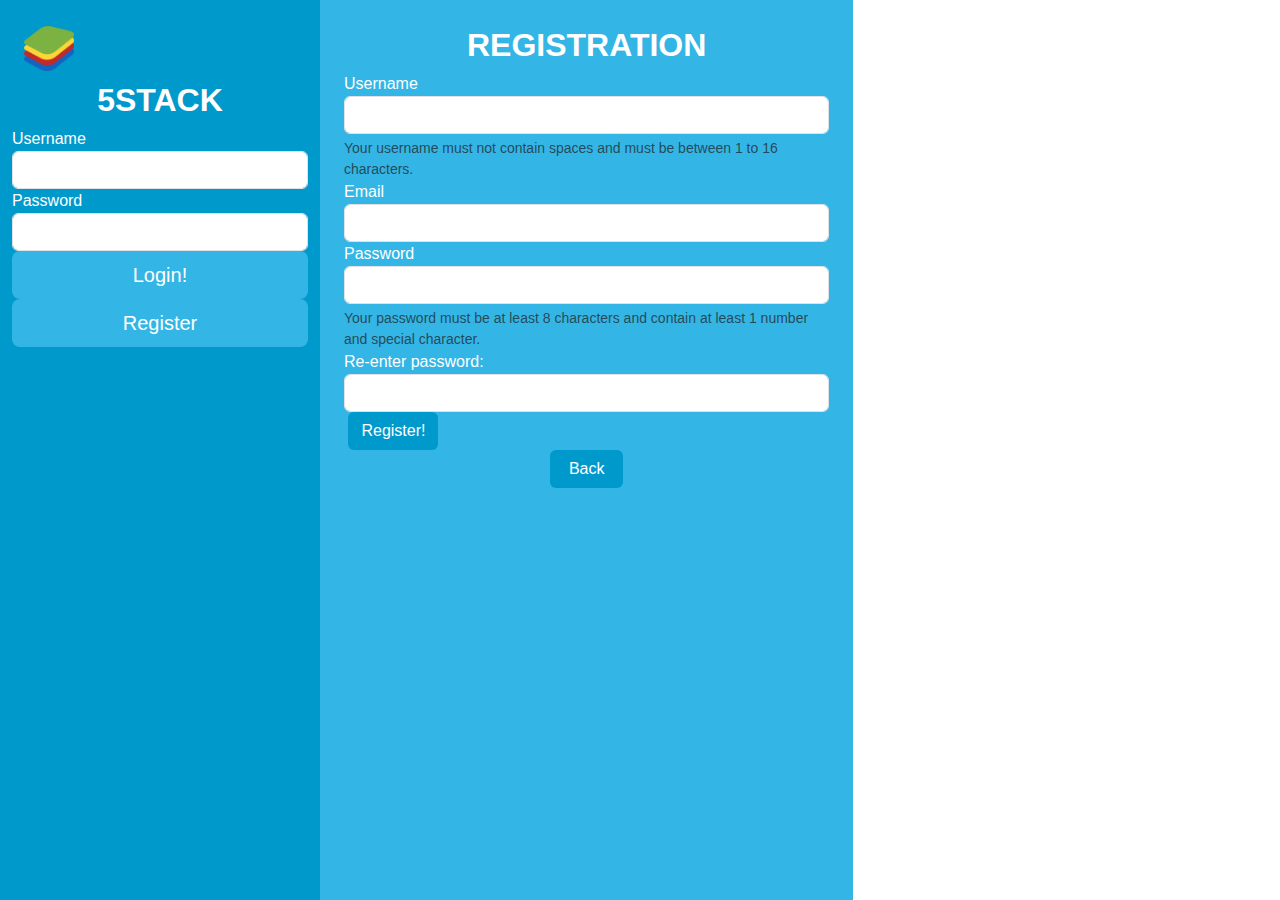
<file: frontend/website/registration.html>
<!DOCTYPE html>
<!-- HI NICK!!!!!!!!!!!!!!!!!!!!!!!!!!!!!!!!!!!!!!!!!!! -->
<!-- HIIIIIIIIIIIIIIIIII -->
<!-- THIS HTML STUFF AMIRIGHT????? -->
 <!-- UNFORTUNATELY, YOURE RIGHT -->
  <!-- i <3 U uwu -->
<html lang="en">

    <head>
        <meta charset="UTF-8">
        <title>5Stack - Registration Page</title> 
        <!-- Author: Nick Kew, 000810762 -->
        
        <!-- Basic Bootstrap Link -->
        <link rel="stylesheet" href="https://cdn.jsdelivr.net/npm/bootstrap@5.2.3/dist/css/bootstrap.min.css"
            crossorigin="anonymous">
        <!-- Bootstrap Icons -->    
        <link rel="stylesheet" href="https://cdn.jsdelivr.net/npm/bootstrap-icons@1.10.3/font/bootstrap-icons.css">

        <link rel="stylesheet" href="styles.css">
        <link href="styles.css" rel="stylesheet" type="text/css">
        <script type="module" src="..\functions.js" defer></script>
    </head>
    
    <body>

        <div class="container-fluid">
            <div class="row">
                <div class="col-3" id="leftbox">
                    <!-- Left Menu Bar-->
                    
                    <!-- The Logo and Name -->
                    <div class="container-fluid" id="logonamebox">
                        
                        <div id="logo">
                            <img src="..\..\assets\images\BlueStacks_Logo2.png" alt="The Logo for 5Stack" id="logobox" height="50px" width="50px">   
                        </div>

                        <div id="titlebox"> 
                            <h2>5STACK</h2>
                        </div>

                    </div>

                    <!-- Login Button and Form-->

                    
                    <!-- Login Form -->
                    <div class = "loginform">
                        <form action="/action_page.php">
                            <label for="username" class="loginLabels">Username</label><br>
                            <input type="text" id="loginusername" class="form-control" name="username">
                            
                            <label for="password" class="loginLabels">Password</label><br>
                            <input type="password" id="loginpassword" class="form-control" name="password">
                            
                            <input type="submit" id="loginbutton" value="Login!" class="btn btn-lg">
                            
                        </form>
                    </div>

                    <!-- Register Button -->
                    <a href="registerationPage.html"><button type="button" id="registerbutton" class="btn btn-lg">Register</button></a>



                <!-- End of Left Menu Bar -->
                </div>
                
                <div class="col-5" id="middlebox">
                <!-- Middle Menu Bar -->
                   
                    
                    <div class="container-fluid">
                        <div class="row">
                            <div class="col">
                                <h2>REGISTRATION</h2>
                            </div>
                        </div>
                        <span class = "registerationform">
                            <form id="registrationFormInternal">
                                <label for="registeredusername" class="registerLabels">Username</label>
                                <input type="text" id="registeredusername" class="form-control" name="registeredusername" aria-describedby="usernameRegistrationBlock" required>
                                <div class="form-text">
                                    Your username must not contain spaces and must be between 1 to 16 characters. 
                                </div>
                                
                                <label for="registeredemail" class="registerLabels">Email</label><br>
                                <input type="email" id="registeredemail" class="form-control" name="registeredemail" aria-describedby="emailRegistrationBlock" required>
                                
                                <label for="registeredpassword1" class="registerLabels">Password</label><br>
                                <input type="password" id="registeredpassword1" class="form-control" name="registeredpassword1" aria-describedby="firstPasswordRegistrationBlock" required>
                                <div class="form-text">
                                    Your password must be at least 8 characters and contain at least 1 number and special character. 
                                </div>

                                <label for="registeredpassword2" class="registerLabels"> Re-enter password:</label><br>
                                <input type="password" id="registeredpassword2" class="form-control" name="registeredpassword2" aria-describedby="secondPassword2RegistrationBlock" required>
                                <label></label>

                                <input type="button" id="registrationbutton" value="Register!" class="btn btn-md">
                            </form>
                            <!-- Back Button -->
                            <button type="button" id="backbutton" class="btn btn-md" onclick="window.location.href = 'file:///C:/XAMPP/htdocs/Portfolio-Project/frontend/website/index.html' ">
                                Back
                            </button>
                            <!-- 
                                TO DO: This button has an onclick event to link to the login page. 
                                Currently it links using physical file location. When this gets published to a website change the link to site url   
                            -->
                        </span>

                        
                        
                        
                        
                        
                    </div>
                    
                <!-- End of Middle Menu Bar -->
                </div>


                <div class="col-4" id="rightbox">
                <!-- Right Menu Bar -->
    
    
                        
                <!-- End of Right Menu Box -->
                </div>


            </div>
        </div>

    
    </body>
</html>
</file>
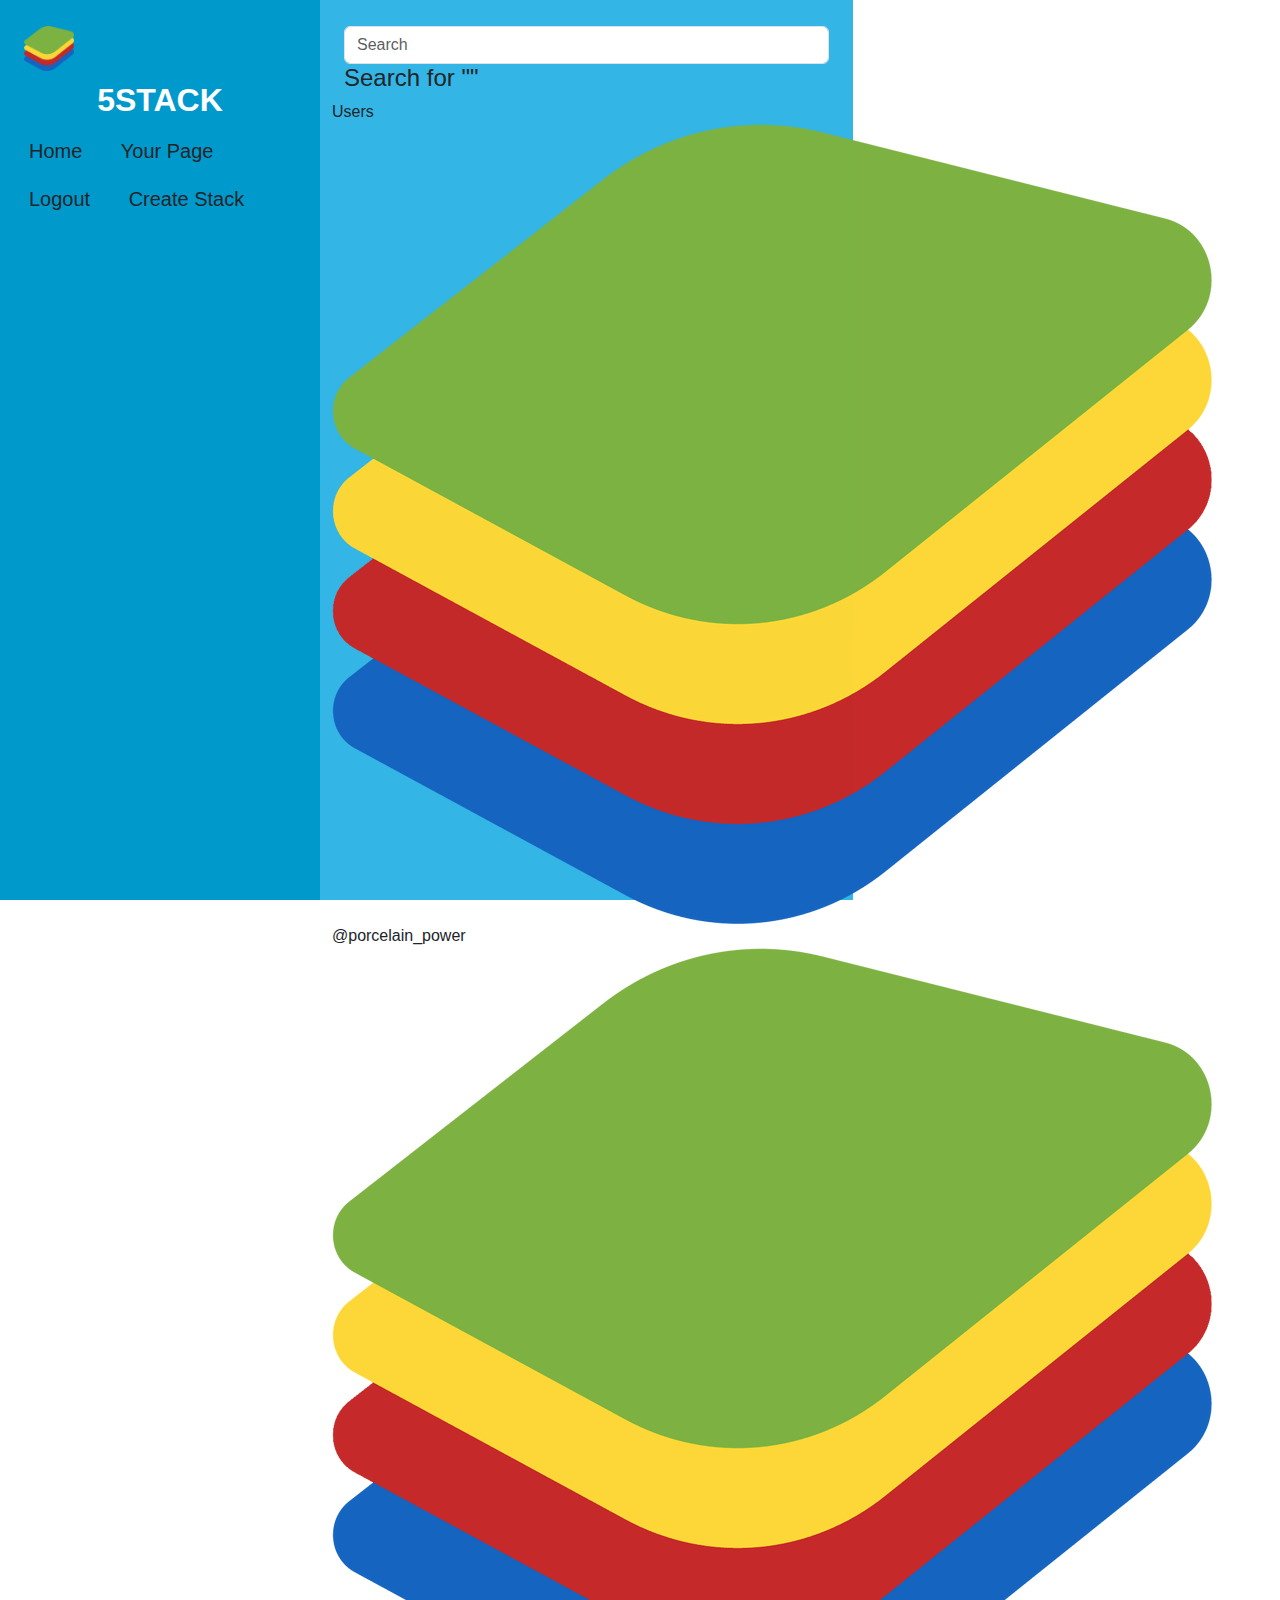
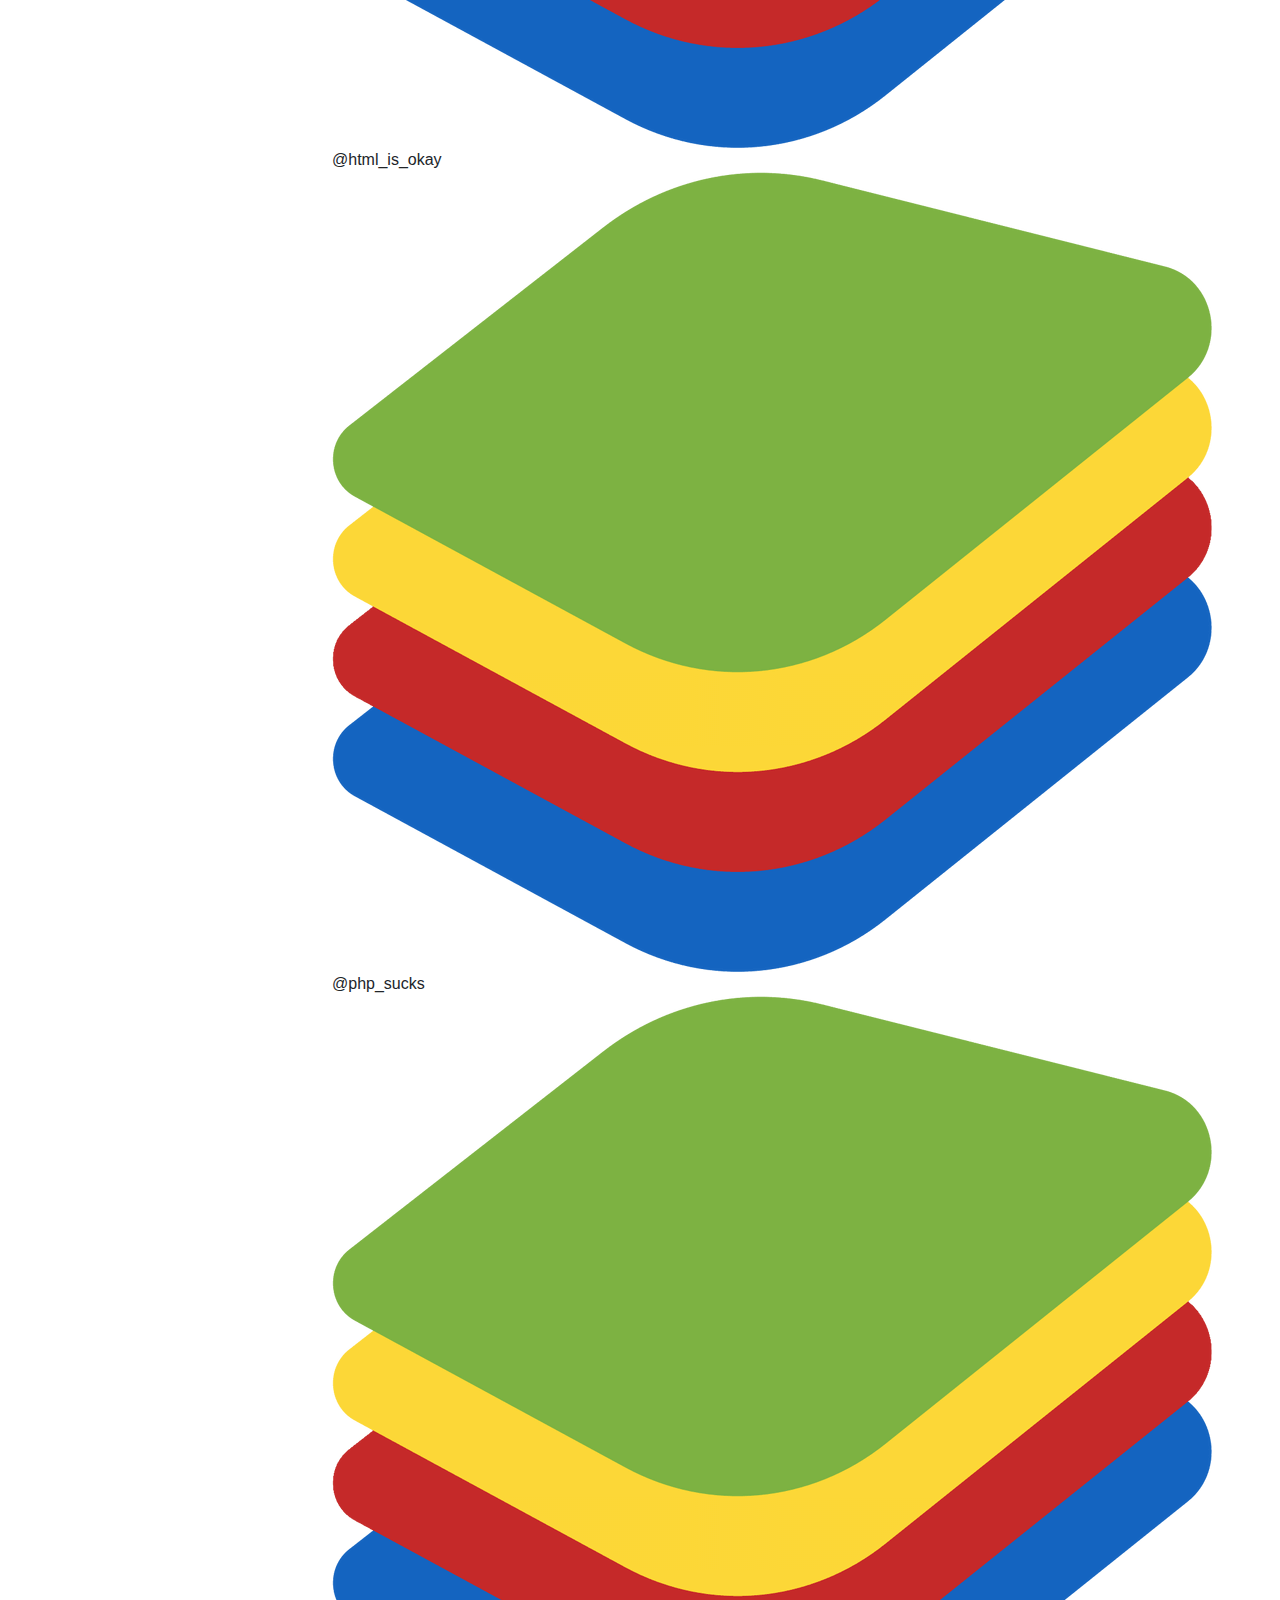
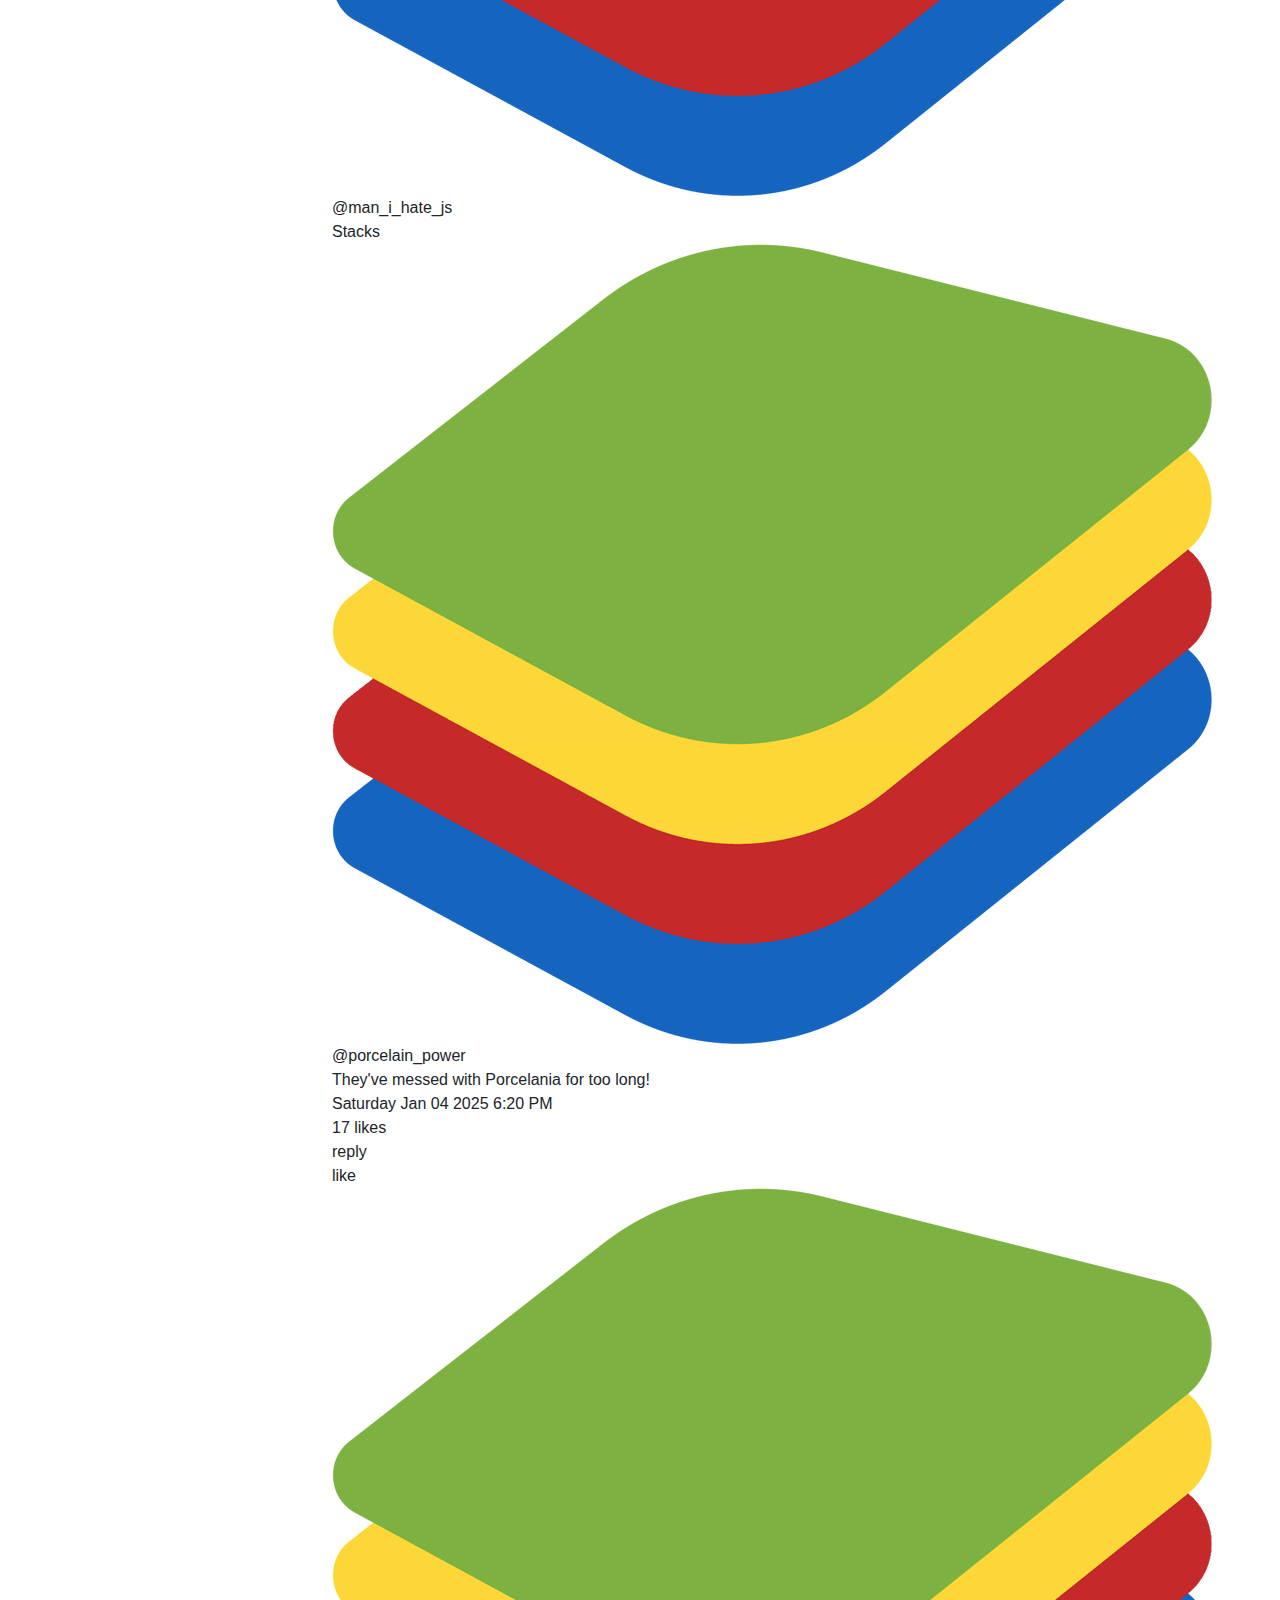
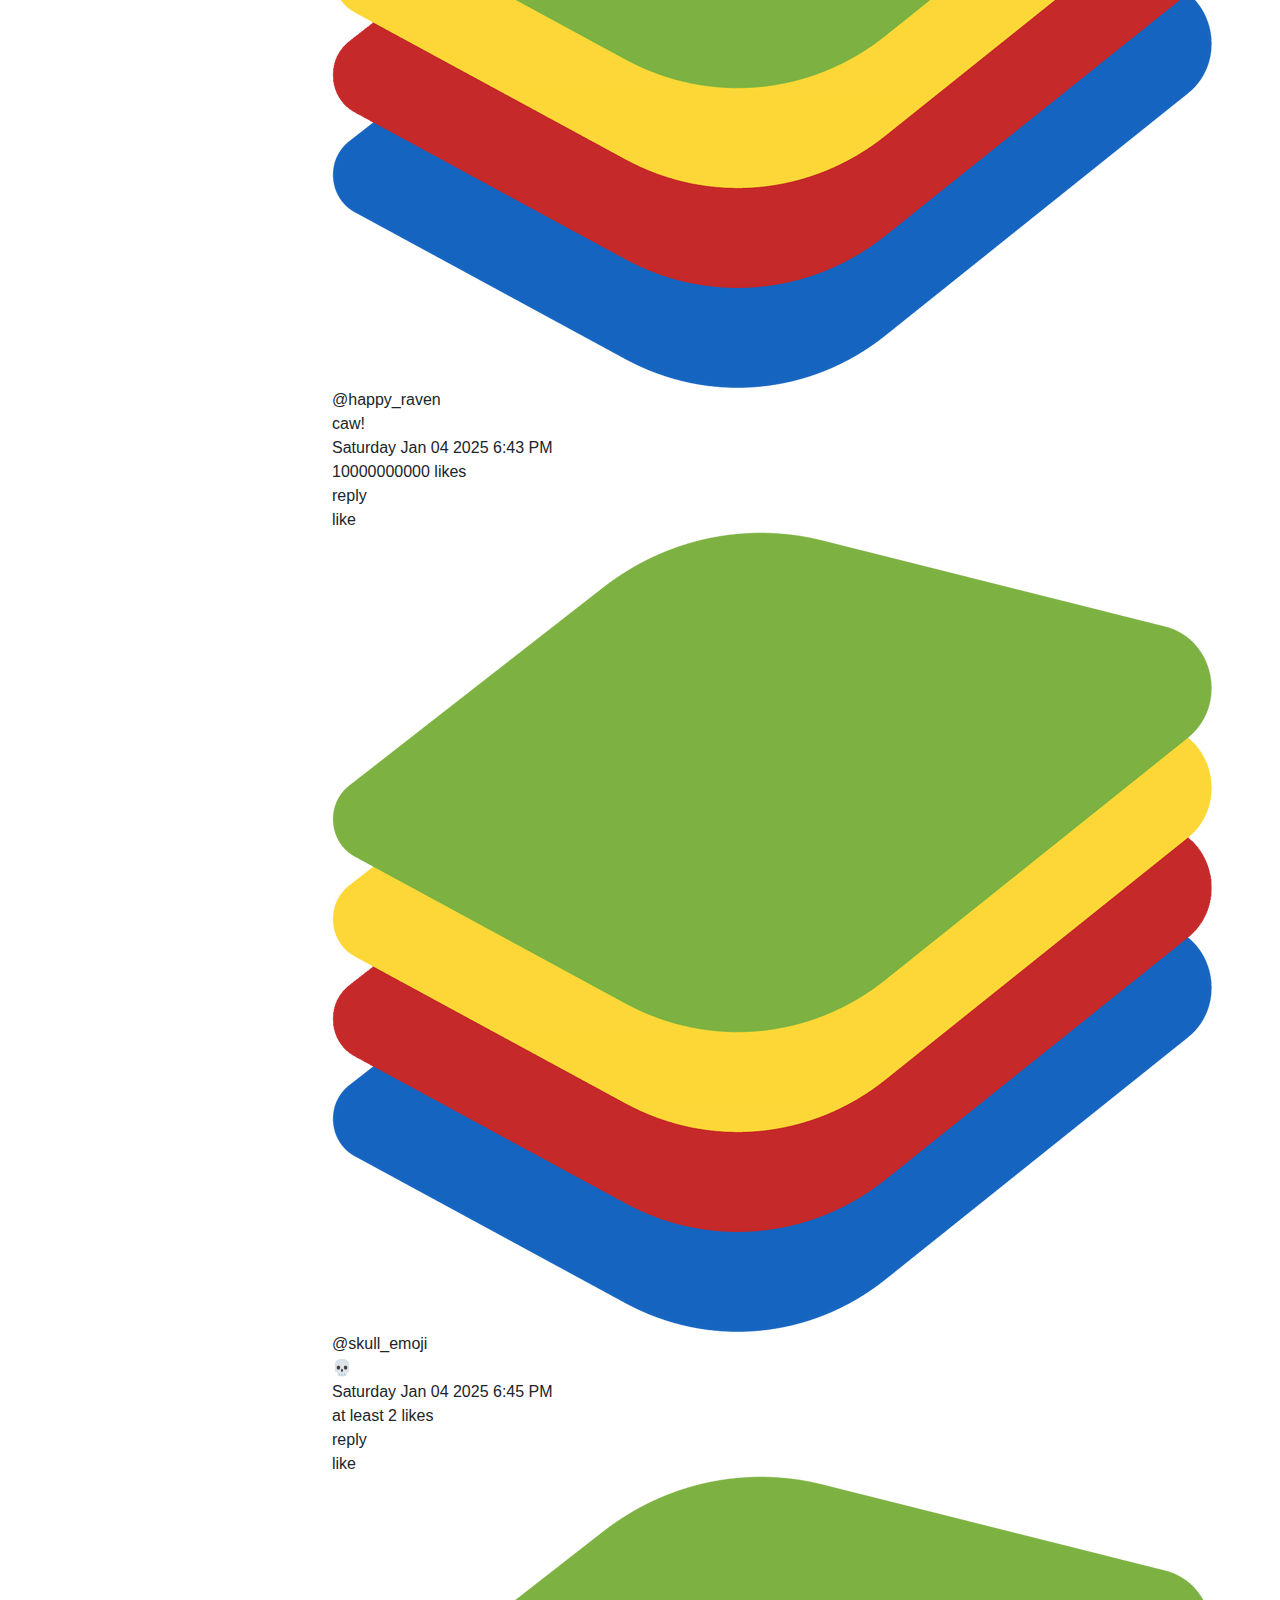
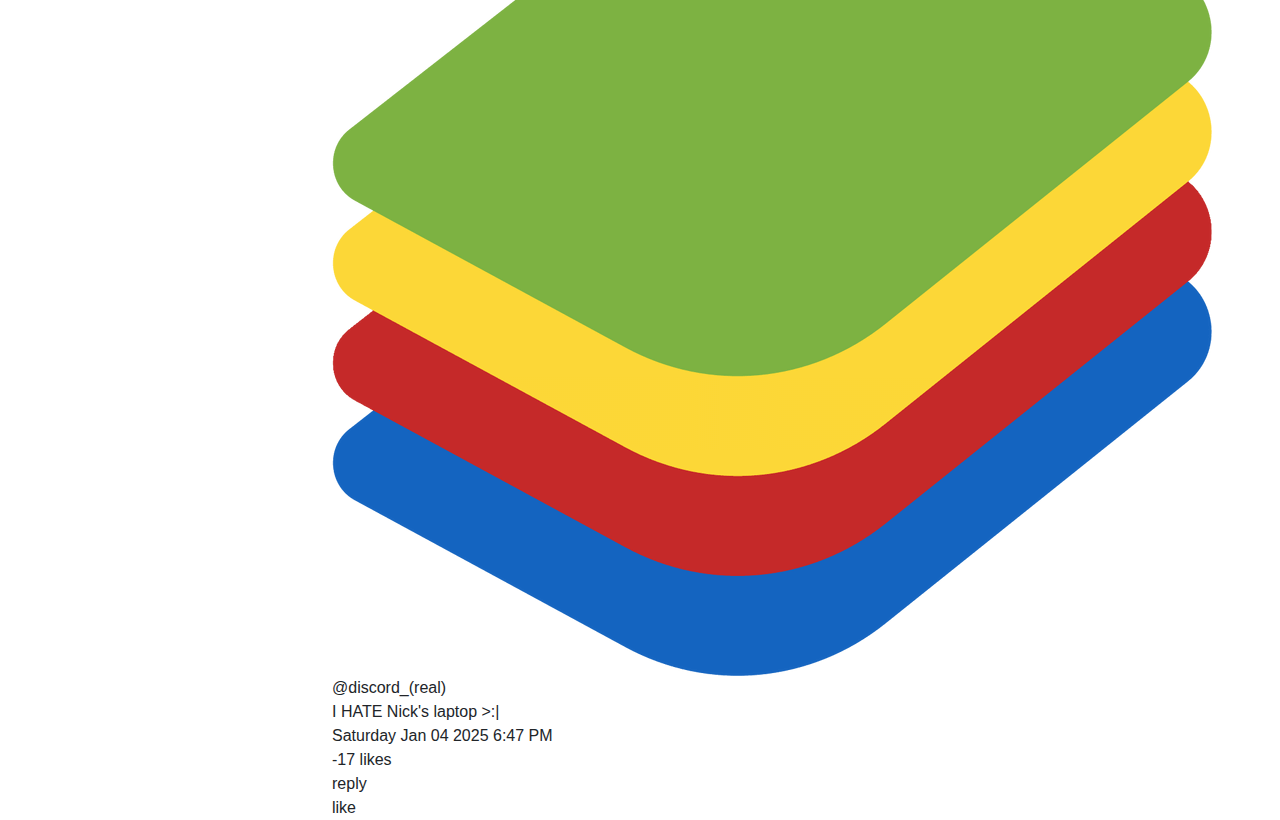
<file: frontend/website/search.html>
<!DOCTYPE html>
<html lang="en">

    <head>
        <meta charset="UTF-8">
        <title>5Stack - Home Page</title> 

        
        <!-- Basic Bootstrap Link -->
        <link rel="stylesheet" href="https://cdn.jsdelivr.net/npm/bootstrap@5.2.3/dist/css/bootstrap.min.css"
            crossorigin="anonymous">
        <!-- Bootstrap Icons -->    
        <link rel="stylesheet" href="https://cdn.jsdelivr.net/npm/bootstrap-icons@1.10.3/font/bootstrap-icons.css">
        
        <link rel="stylesheet" href="styles.css">
        
    </head>
    
    <body>

        <div class="container-fluid">
            <div class="row">
                <!-- Menu Row -->
                <div class="col-3" id="leftbox">
                    <!-- Left Menu Bar-->

                    <!-- The Logo and Name -->
                    <div class="container-fluid" id="logonamebox">
                        
                        <div id="logo">
                            <img src="..\..\assets\images\BlueStacks_Logo2.png" alt="The Logo for 5Stack" id="logobox" height="50px" width="50px">   
                        </div>

                        <div id="titlebox"> 
                            <h2>5STACK</h2>
                        </div>

                    </div>

                    <div class="leftbarbuttonscontainer">
                        <!-- Home Button -->
                        <button type="button" id="homebutton" class="btn btn-lg" onclick="window.location.href = 'file:///C:/XAMPP/htdocs/Portfolio-Project/frontend/website/index.html' ">
                            Home
                        </button>
                        
                        <!-- Your Page Button -->
                        <button type="button" id="yourpagebutton" class="btn btn-lg" onclick="window.location.href = 'file:///C:/XAMPP/htdocs/Portfolio-Project/frontend/website/index.html' ">
                            Your Page
                        </button>
                        
                        <!-- Logout Button -->
                        <button type="button" id="logoutbutton" class="btn btn-lg" onclick="window.location.href = 'file:///C:/XAMPP/htdocs/Portfolio-Project/frontend/website/index.html' ">
                            Logout
                        </button>
                        
                        
                        <!-- Create Stack Button -->
                        <button type="button" id="createstackbutton" class="btn btn-lg" onclick="window.location.href = 'file:///C:/XAMPP/htdocs/Portfolio-Project/frontend/website/index.html' ">
                            Create Stack
                        </button>
                    </div>



                <!-- End of Left Menu Bar -->
                </div>
                
                <div class="col-5" id="middlebox">
                <!-- Middle Menu Bar -->
                   
                    
                    <div class="container-fluid">
                        <div class="searchpagebar">         
                            <form action="searchPage.html">
                                <input type="search" id="searchbar" class="form-control" name="search" placeholder="Search">
                            </form>
                        </div>
                        
                        <div class="searchresultsstring">
                            <h4>Search for 
                                "<span id="userssearch"></span>"
                            </h4>
                            
                        </div>
                        
                    </div>
                        
                    <div id="searchedusersbox">
                        <div class="searchheading">Users</div>

                        <div class="searcheduser">
                            <div class="searchedprofilepicturebox">
                                <img src="..\..\assets\images\BlueStacks_Logo2.png" class="searchedprofilepicture">
                            </div>
                            <div class="searchedusername">@porcelain_power</div>
                        </div>

                        <div class="searcheduser">
                            <div class="searchedprofilepicturebox">
                                <img src="..\..\assets\images\BlueStacks_Logo2.png" class="searchedprofilepicture">
                            </div>
                            <div class="searchedusername">@html_is_okay</div>
                        </div>

                        <div class="searcheduser">
                            <div class="searchedprofilepicturebox">
                                <img src="..\..\assets\images\BlueStacks_Logo2.png" class="searchedprofilepicture">
                            </div>
                            <div class="searchedusername">@php_sucks</div>
                        </div>

                        <div class="searcheduser">
                            <div class="searchedprofilepicturebox">
                                <img src="..\..\assets\images\BlueStacks_Logo2.png" class="searchedprofilepicture">
                            </div>
                            <div class="searchedusername">@man_i_hate_js</div>
                        </div>
                        
                    </div>
                    
                    <div id="searchedstacksbox">
                        <div class="searchheading">Stacks</div>
                        
                        <div class="searchedstack">
                            <div class="searchedstackuser">
                                <div class="searchedprofilepicturebox">
                                    <img src="..\..\assets\images\BlueStacks_Logo2.png" class="searchedprofilepicture">
                                </div>
                                <div class="searchedusername">@porcelain_power</div>
                            </div>
                            
                            <div class="searchedstackcontent">
                                They've messed with Porcelania for too long!
                            </div>

                            <div class="searchedstackdate">
                                Saturday Jan 04 2025 6:20 PM
                            </div>

                            <div class="searchedstackcount">
                                <span class="likecountbox">
                                    <span class="likecount">17</span> likes
                                </span>
                            </div>

                            <div class="searchedstackbuttons">
                                
                                <div class="commentbutton">
                                    reply
                                </div>
                                
                                <div class="likebutton">
                                    like
                                </div>

                            </div>
                        </div>

                        <div class="searchedstack">
                            <div class="searchedstackuser">
                                <div class="searchedprofilepicturebox">
                                    <img src="..\..\assets\images\BlueStacks_Logo2.png" class="searchedprofilepicture">
                                </div>
                                <div class="searchedusername">@happy_raven</div>
                            </div>
                            
                            <div class="searchedstackcontent">
                                caw!
                            </div>

                            <div class="searchedstackdate">
                                Saturday Jan 04 2025 6:43 PM
                            </div>

                            <div class="searchedstackcount">
                                <span class="likecountbox">
                                    <span class="likecount">10000000000</span> likes
                                </span>
                            </div>

                            <div class="searchedstackbuttons">
                                
                                <div class="commentbutton">
                                    reply
                                </div>
                                
                                <div class="likebutton">
                                    like
                                </div>

                            </div>
                        </div>


                        <div class="searchedstack">
                            <div class="searchedstackuser">
                                <div class="searchedprofilepicturebox">
                                    <img src="..\..\assets\images\BlueStacks_Logo2.png" class="searchedprofilepicture">
                                </div>
                                <div class="searchedusername">@skull_emoji</div>
                            </div>
                            
                            <div class="searchedstackcontent">
                                💀
                            </div>

                            <div class="searchedstackdate">
                                Saturday Jan 04 2025 6:45 PM
                            </div>

                            <div class="searchedstackcount">
                                <span class="likecountbox">
                                    <span class="likecount">at least 2</span> likes
                                </span>
                            </div>

                            <div class="searchedstackbuttons">
                                
                                <div class="commentbutton">
                                    reply
                                </div>
                                
                                <div class="likebutton">
                                    like
                                </div>

                            </div>
                        </div>


                        <div class="searchedstack">
                            <div class="searchedstackuser">
                                <div class="searchedprofilepicturebox">
                                    <img src="..\..\assets\images\BlueStacks_Logo2.png" class="searchedprofilepicture">
                                </div>
                                <div class="searchedusername">@discord_(real)</div>
                            </div>
                            
                            <div class="searchedstackcontent">
                                I HATE Nick's laptop >:| 
                            </div>

                            <div class="searchedstackdate">
                                Saturday Jan 04 2025 6:47 PM
                            </div>

                            <div class="searchedstackcount">
                                <span class="likecountbox">
                                    <span class="likecount">-17</span> likes
                                </span>
                            </div>

                            <div class="searchedstackbuttons">
                                
                                <div class="commentbutton">
                                    reply
                                </div>
                                
                                <div class="likebutton">
                                    like
                                </div>

                            </div>
                        </div>

                        
                    </div>

                       
        
                        
                    
                <!-- End of Middle Menu Bar -->
                </div>

                <div class="col-4" id="rightbox">
                <!-- Right Menu Bar -->

                
                    
                <!-- End of Right Menu Box -->
                </div>
            <!-- End of Menu Row  -->
            </div>
        </div>

    
    </body>
</html>
</file>
<file: styles.css>
* {
    box-sizing: border-box;
}

body {
    /* background-color: #27214f; */
    /* color: white; */
    font-family: Arial, Helvetica, sans-serif;
    /* margin: 15px; */
}
h2{
    font-weight: bold;
    color: #ffffff;
}
/* 
    CSS REMINDER: 
        . is for classes while # is for ids 
*/
/* Left Right and Middle Box Section */
#leftbox{
    /* border: 2px solid black; */
    padding-top: 2%;
    background-color: #0099cc;
    height: 100vh;
}

#middlebox{
    /* border: 2px solid black; */
    padding-top: 2%;
    background-color: #33b5e5;
    height: 100vh;
}

#rightbox{
    /* border: 2px solid black; */
}

/* Left Box Section */

/* Logo and Name Section */
#logobox {
    max-width: 100%;
    height: auto;
}

#titlebox {
    text-align: left;
    padding-top: 10px;
}

#loginbutton, #registerbutton {
    width: 100%;
    background-color: #33b5e5;
    color: #ffffff;
   
}

label {
    color: #ffffff;
    text-align: left;
}


#loginform {
    justify-content: left;
}

/* Middle Box Section */
.firstbubble, .secondbubble {
    border: 2px solid black;
    border-radius: 20px;
    text-align: center;
    align-content: center;
    word-wrap: break-word;
    width: 100%;
    height: 100%;
    padding: 0.5em;
    /* margin-top: 1em; */
    /* padding: 2em; */
}

.firstbubble {
    background-color: #0099cc;
    color: white;
}

.secondbubble {
    background-color: white;
    color: #0099cc;
}

.welcomebubbles { 
    display: grid;
} 

/* .grid-container {
    display: grid;
    height: 400px;
    align-content: space-evenly;
    grid-template-columns: auto auto;
    gap: 10px;
    padding: 10px;
} */

#testclass {
    display: flex;
}
</file>
<file: frontend/website/styles.css>
* {
    box-sizing: border-box;
}

body {
    /* background-color: #27214f; */
    /* color: white; */
    font-family: Arial, Helvetica, sans-serif;
    /* margin: 15px; */
    height: 100vh;
}
h2{
    font-weight: bold;
    color: #ffffff;
    text-align: center;
}
/* 
    CSS REMINDER: 
        . is for classes while # is for ids 
*/
/* Left Right and Middle Box Section */
#leftbox{
    /* border: 2px solid black; */
    padding-top: 2%;
    background-color: #0099cc;
    height: 100vh;
}

#middlebox{
    /* border: 2px solid black; */
    padding-top: 2%;
    background-color: #33b5e5;
    height: 100vh;
}

#rightbox{
    /* border: 2px solid black; */
}

/* Left Box Section */

/* Logo and Name Section */
#logobox {
    max-width: 100%;
    height: auto;
}

#titlebox {
    text-align: left;
    padding-top: 10px;
}

#username, #username-r, #password, #password1 #password2, #email {
    width: 75%;
}

#loginbutton, #registerbutton {
    width: 100%;
    background-color: #33b5e5;
    color: #ffffff;
   
}

label {
    color: #ffffff;
    text-align: left;
}


#loginform {
    justify-content: left;
}

/* Middle Box Section */
.firstbubble, .secondbubble {
    border: 2px solid black;
    border-radius: 20px;
    text-align: center;
    align-content: center;
    word-wrap: break-word;
    width: 100%;
    height: 100%;
    padding: 0.5em;
    /* margin-top: 1em; */
    /* margin-bottom: 1em; */
    /* padding: 2em; */
}

.firstbubble {
    background-color: #0099cc;
    color: white;
}

.secondbubble {
    background-color: white;
    color: #0099cc;
}

.row row-cols-2-md-1 { 
    display: grid;
} 

/* .grid-container {
    display: grid;
    height: 400px;
    align-content: space-evenly;
    grid-template-columns: auto auto;
    gap: 10px;
    padding: 10px;
} */

#registrationform {
    justify-content: left;
}

#registrationbutton {
    color: white;
    background-color: #0099cc;
}

#backbutton {
    display: block;
    margin: auto;
    color: white;
    background-color: #0099cc;
    width: 15%;
}
</file>
